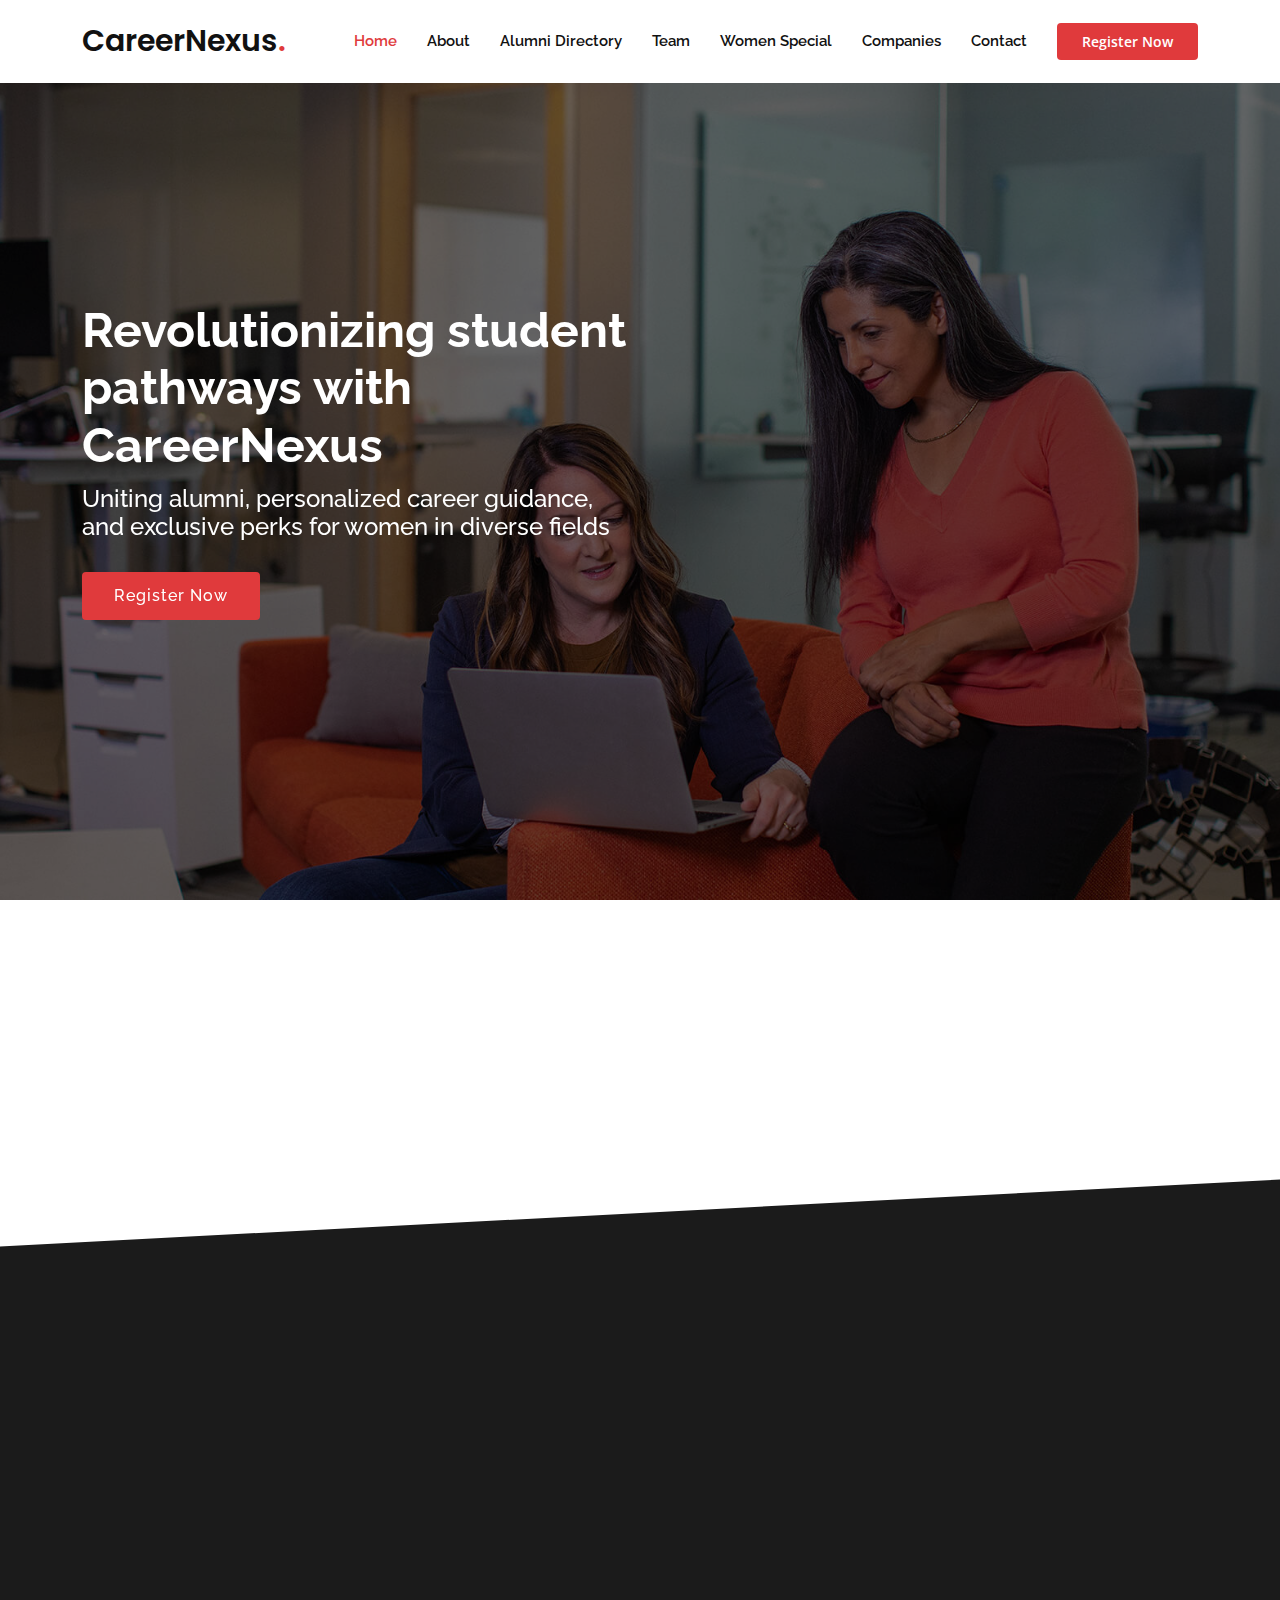
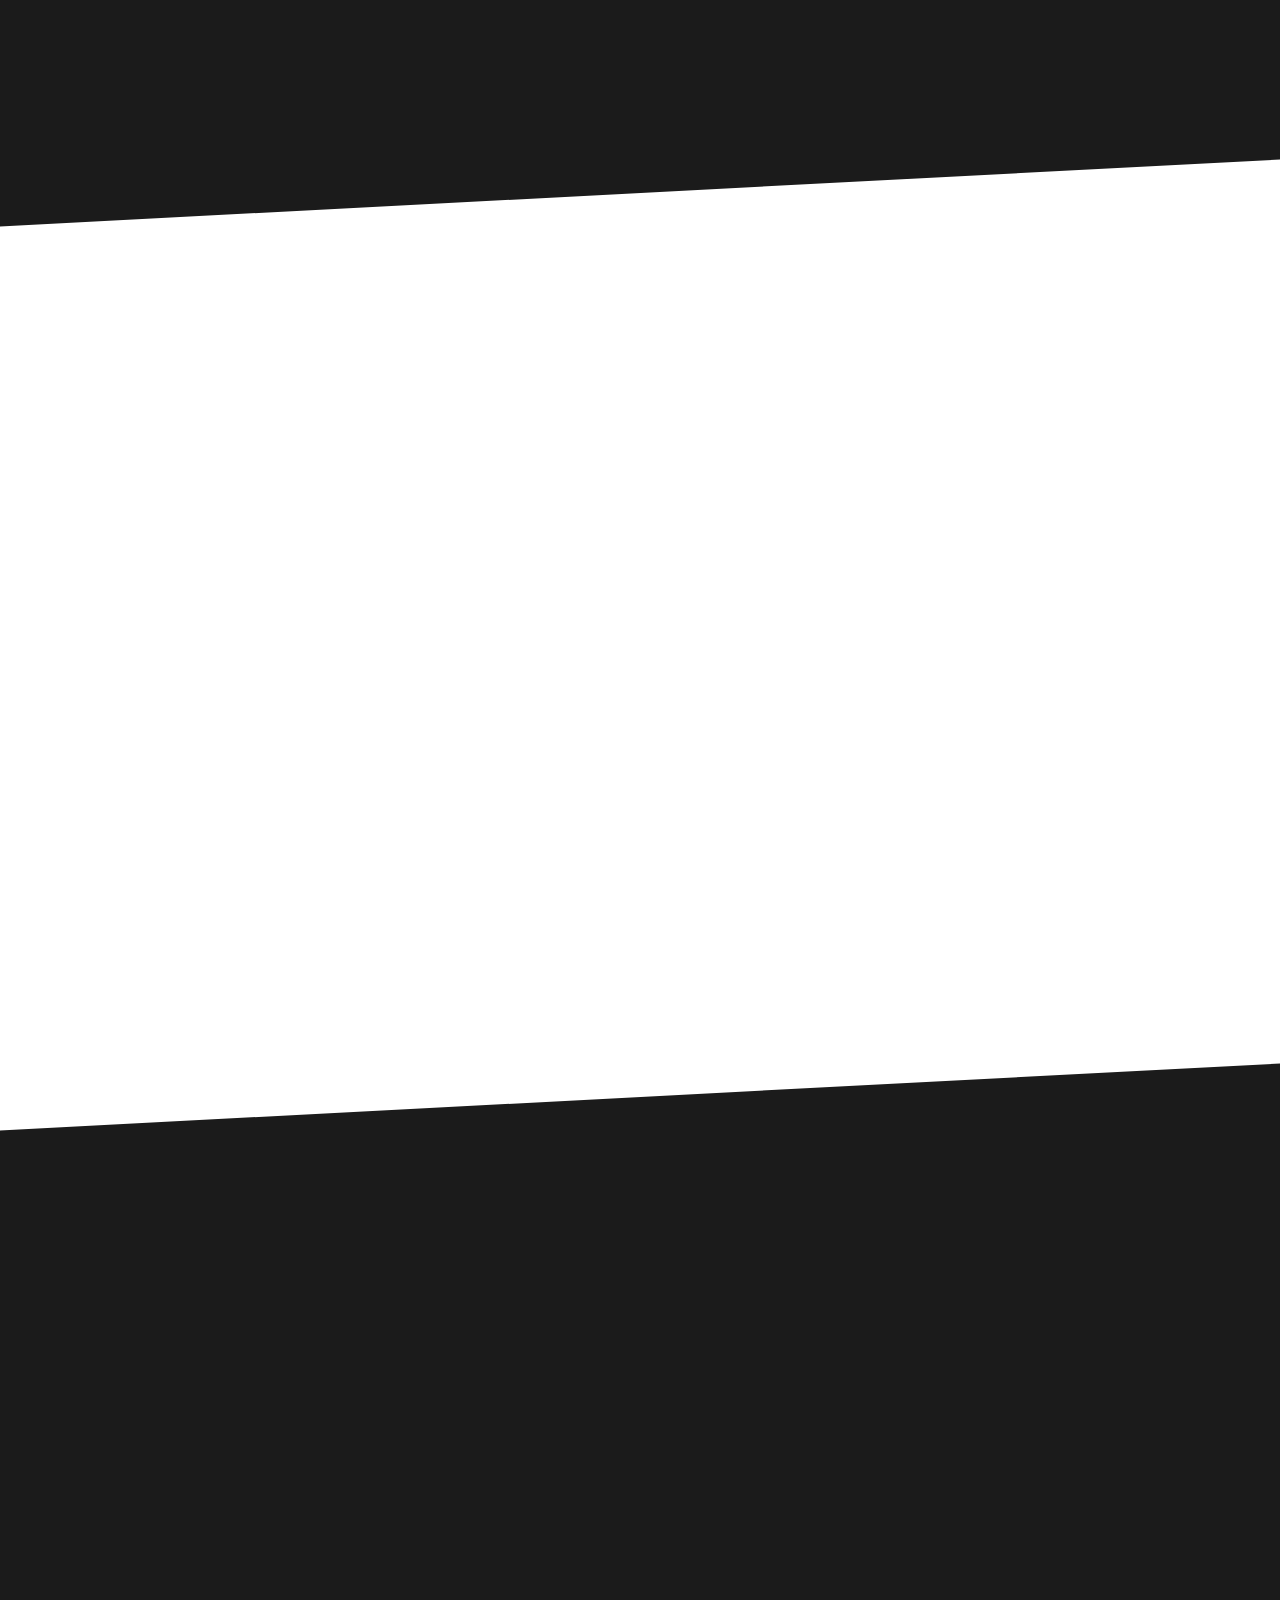
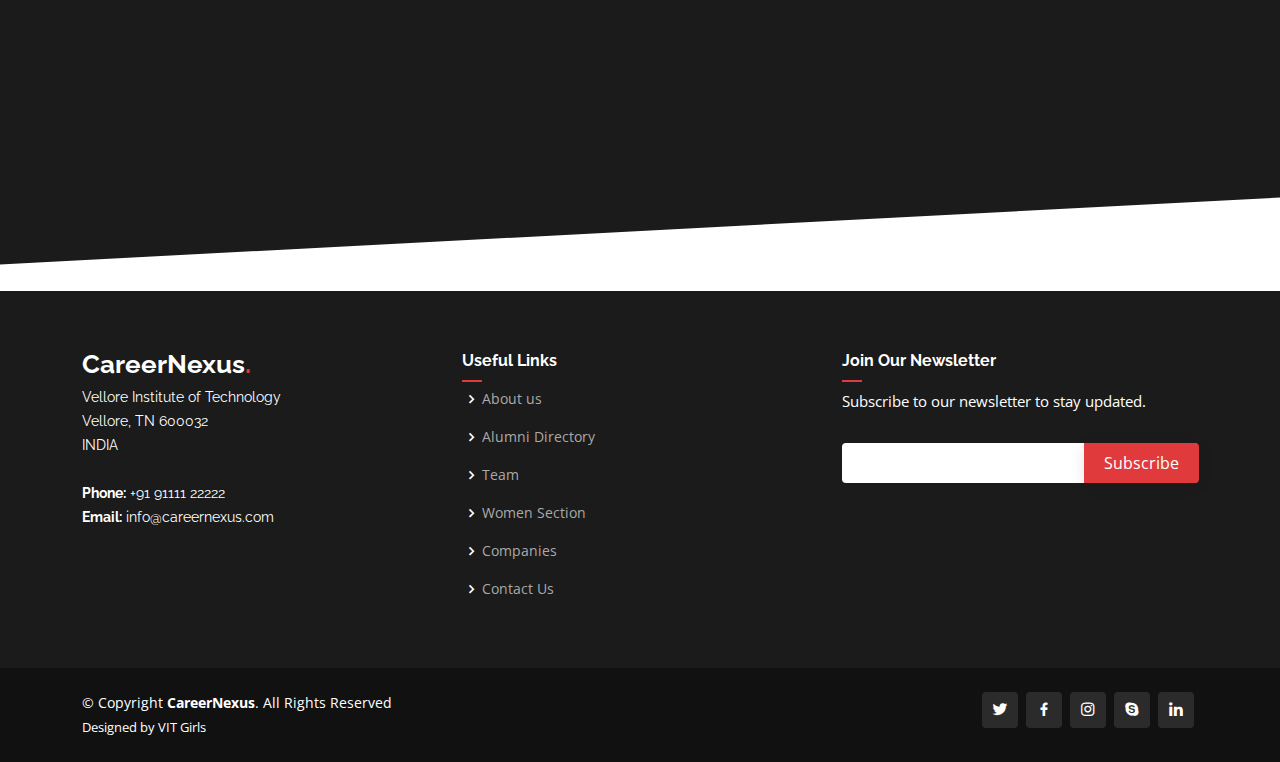
<file: project/index.html>
<!DOCTYPE html>
<html lang="en">

<head>
  <meta charset="utf-8">
  <meta content="width=device-width, initial-scale=1.0" name="viewport">

  <title>CareerNexus</title>
  <meta content="" name="description">
  <meta content="" name="keywords">

  <!-- Favicons -->
  <link href="assets/img/favicon.png" rel="icon">
  <link href="assets/img/apple-touch-icon.png" rel="apple-touch-icon">

  <!-- Google Fonts -->
  <link
    href="https://fonts.googleapis.com/css?family=Open+Sans:300,300i,400,400i,600,600i,700,700i|Raleway:300,300i,400,400i,500,500i,600,600i,700,700i|Poppins:300,300i,400,400i,500,500i,600,600i,700,700i"
    rel="stylesheet">

  <!-- Vendor CSS Files -->
  <link href="assets/vendor/aos/aos.css" rel="stylesheet">
  <link href="assets/vendor/bootstrap/css/bootstrap.min.css" rel="stylesheet">
  <link href="assets/vendor/bootstrap-icons/bootstrap-icons.css" rel="stylesheet">
  <link href="assets/vendor/boxicons/css/boxicons.min.css" rel="stylesheet">
  <link href="assets/vendor/glightbox/css/glightbox.min.css" rel="stylesheet">
  <link href="assets/vendor/remixicon/remixicon.css" rel="stylesheet">
  <link href="assets/vendor/swiper/swiper-bundle.min.css" rel="stylesheet">

  <!-- Template Main CSS File -->
  <link href="assets/css/stylemain.css" rel="stylesheet">

</head>

<body>

  <!-- ======= Header ======= -->
  <header id="header" class="fixed-top d-flex align-items-center">
    <div class="container d-flex align-items-center">
      <h1 class="logo me-auto"><a href="index.html">CareerNexus<span>.</span></a></h1>
      <!-- Uncomment below if you prefer to use an image logo -->
      <!-- <a href="index.html" class="logo me-auto"><img src="assets/img/logo.png" alt=""></a>-->

      <nav id="navbar" class="navbar order-last order-lg-0">
        <ul>
          <li><a class="nav-link scrollto active" href="#hero">Home</a></li>
          <li><a class="nav-link scrollto" href="#about">About</a></li>
          <li><a class="nav-link scrollto" href="#alumni-directory">Alumni Directory</a></li>
          <li><a class="nav-link scrollto" href="#team">Team</a></li>
          <li><a href="women.html" target="blank">Women Special</a></li>
          <li><a href="companies.html" target="blank">Companies</a></li>
          <li><a class="nav-link scrollto" href="#footer">Contact</a></li>
        </ul>
        <i class="bi bi-list mobile-nav-toggle"></i>
      </nav><!-- .navbar -->
      <a href="reg.html" class="register-now-btn ">Register Now</a>
    </div>
  </header><!-- End Header -->

  <!-- ======= Hero Section ======= -->
  <section id="hero" class="d-flex align-items-center">

    <div class="container" data-aos="zoom-out" data-aos-delay="100">
      <div class="row">
        <div class="col-xl-6">
          <h1>Revolutionizing student pathways with CareerNexus</h1>
          <h2>Uniting alumni, personalized career guidance, and exclusive perks for women in diverse fields</h2>
          <a href="reg.html" class="btn-register-now ">Register Now</a>
        </div>
      </div>
    </div>

  </section><!-- End Hero -->

  <main id="main">

    <!-- ======= Clients Section ======= -->
    <section id="companies-name" class="companies-name">
      <div class="container" data-aos="zoom-in">

        <div class="clients-slider swiper">
          <div class="swiper-wrapper align-items-center">
            <div class="swiper-slide"><img src="assets\img\company-1.jpg" class="img-fluid" alt=""></div>
            <div class="swiper-slide"><img src="assets\img\company-2.jpg" class="img-fluid" alt=""></div>
            <div class="swiper-slide"><img src="assets\img\company-3.jpg" class="img-fluid" alt=""></div>
            <div class="swiper-slide"><img src="assets\img\company-4.jpg" class="img-fluid" alt=""></div>
            <div class="swiper-slide"><img src="assets\img\company-5.jpg" class="img-fluid" alt=""></div>
            <div class="swiper-slide"><img src="assets\img\company-6.jpg" class="img-fluid" alt=""></div>
            <div class="swiper-slide"><img src="assets\img\company-7.jpg" class="img-fluid" alt=""></div>
            <div class="swiper-slide"><img src="assets\img\company-8.jpg" class="img-fluid" alt=""></div>
          </div>
          <div class="swiper-pagination"></div>
        </div>

      </div>
    </section><!-- End Clients Section -->

    <!-- ======= About Section ======= -->
    <section id="about" class="about section-bg">
      <div class="container" data-aos="fade-up">

        <div class="row no-gutters">
          <div class="content col-xl-5 d-flex align-items-stretch">
            <div class="content">
              <h3>About Us</h3>
              <p>
                "Our goal is to create an innovative online platform that serves as a comprehensive hub for college
                students, alumni, and professionals alike, facilitating meaningful connections, offering valuable career
                guidance, promoting women's empowerment, and providing access to exclusive perks and opportunities
                across various industries."
              </p>
            </div>
          </div>
          <div class="content col-xl-7 text-center px-5">
            <img src="assets\img\AboutUs.jpg" alt="" class="img-fluid">
          </div>
        </div>

      </div>
    </section><!-- End About Section -->


    <!-- ======= Team Section ======= -->
    <section id="alumni-directory" class="team">
      <div class="container" data-aos="fade-up">

        <div class="section-title">
          <h2>ALUMNI DIRECTORY</h2>
          <p>Explore our accomplished alumni network, spanning diverse fields and global impact. Join us to connect,
            collaborate, and unlock new opportunities.</p>
        </div>

        <div class="row">

          <div class="col-lg-3 col-md-6 d-flex align-items-stretch">
            <div class="member" data-aos="fade-up" data-aos-delay="100">
              <div class="member-img">
                <img src="assets\img\Alumni\Alumni-6.jpg" class="img-fluid" alt="">
                <div class="social">
                  <a href=""><i class="bi bi-twitter"></i></a>
                  <a href=""><i class="bi bi-facebook"></i></a>
                  <a href=""><i class="bi bi-instagram"></i></a>
                  <a href=""><i class="bi bi-linkedin"></i></a>
                </div>
              </div>
              <div class="member-info">
                <h4>Walter White</h4>
                <span>Chief Executive Officer</span>
              </div>
            </div>
          </div>

          <div class="col-lg-3 col-md-6 d-flex align-items-stretch">
            <div class="member" data-aos="fade-up" data-aos-delay="200">
              <div class="member-img">
                <img src="assets\img\Alumni\Alumni-3.jpg" class="img-fluid" alt="">
                <div class="social">
                  <a href=""><i class="bi bi-twitter"></i></a>
                  <a href=""><i class="bi bi-facebook"></i></a>
                  <a href=""><i class="bi bi-instagram"></i></a>
                  <a href=""><i class="bi bi-linkedin"></i></a>
                </div>
              </div>
              <div class="member-info">
                <h4>Sarah Jhonson</h4>
                <span>Product Manager</span>
              </div>
            </div>
          </div>

          <div class="col-lg-3 col-md-6 d-flex align-items-stretch">
            <div class="member" data-aos="fade-up" data-aos-delay="300">
              <div class="member-img">
                <img src="assets\img\Alumni\Alumni-4.jpg" class="img-fluid" alt="">
                <div class="social">
                  <a href=""><i class="bi bi-twitter"></i></a>
                  <a href=""><i class="bi bi-facebook"></i></a>
                  <a href=""><i class="bi bi-instagram"></i></a>
                  <a href=""><i class="bi bi-linkedin"></i></a>
                </div>
              </div>
              <div class="member-info">
                <h4>William Anderson</h4>
                <span>CTO</span>
              </div>
            </div>
          </div>

          <div class="col-lg-3 col-md-6 d-flex align-items-stretch">
            <div class="member" data-aos="fade-up" data-aos-delay="400">
              <div class="member-img">
                <img src="assets\img\Alumni\Alumni-5.jpg" class="img-fluid" alt="">
                <div class="social">
                  <a href=""><i class="bi bi-twitter"></i></a>
                  <a href=""><i class="bi bi-facebook"></i></a>
                  <a href=""><i class="bi bi-instagram"></i></a>
                  <a href=""><i class="bi bi-linkedin"></i></a>
                </div>
              </div>
              <div class="member-info">
                <h4>Amanda Jepson</h4>
                <span>Accountant</span>
              </div>
            </div>
          </div>

        </div>

        <a href="alumni.html" class="learn-more-btn">Learn More...</a>
    </section><!-- End Team Section -->

    <!-- ======= Team Section ======= -->
    <section id="team" class="team section-bg">
      <div class="container" data-aos="fade-up">

        <div class="section-title">
          <h2>Team</h2>
          <p>Discover a dynamic team, fueled by passion and expertise, dedicated to transforming ideas into
            reality on our website.</p>
        </div>

        <div class="row">

          <div class="col-lg-4 col-md-12 d-flex align-items-stretch">
            <div class="member" data-aos="fade-up" data-aos-delay="100">
              <div class="member-img">
                <img src="assets\img\team\Team-1.jpg" class="img-fluid" alt="">
                <div class="social">
                  <a href=""><i class="bi bi-twitter"></i></a>
                  <a href=""><i class="bi bi-facebook"></i></a>
                  <a href=""><i class="bi bi-instagram"></i></a>
                  <a href=""><i class="bi bi-linkedin"></i></a>
                </div>
              </div>
              <div class="member-info">
                <h4>Isha Kalya</h4>
              </div>
            </div>
          </div>

          <div class="col-lg-4 col-md-12 d-flex align-items-stretch">
            <div class="member" data-aos="fade-up" data-aos-delay="200">
              <div class="member-img">
                <img src="assets\img\team\Team-2.jpg" class="img-fluid" alt="">
                <div class="social">
                  <a href=""><i class="bi bi-twitter"></i></a>
                  <a href=""><i class="bi bi-facebook"></i></a>
                  <a href=""><i class="bi bi-instagram"></i></a>
                  <a href=""><i class="bi bi-linkedin"></i></a>
                </div>
              </div>
              <div class="member-info">
                <h4>Anvi Kapoor</h4>
              </div>
            </div>
          </div>

          <div class="col-lg-4 col-md-12 d-flex align-items-stretch">
            <div class="member" data-aos="fade-up" data-aos-delay="300">
              <div class="member-img">
                <img src="assets\img\team\Team-3.jpg" class="img-fluid" alt="">
                <div class="social">
                  <a href=""><i class="bi bi-twitter"></i></a>
                  <a href=""><i class="bi bi-facebook"></i></a>
                  <a href=""><i class="bi bi-instagram"></i></a>
                  <a href=""><i class="bi bi-linkedin"></i></a>
                </div>
              </div>
              <div class="member-info">
                <h4>Bhavi Jain</h4>
              </div>
            </div>
          </div>


        </div>

      </div>
    </section><!-- End Team Section -->


  </main><!-- End #main -->


  <!-- ======= Footer ======= -->
  <footer id="footer">

    <div class="footer-top">
      <div class="container">
        <div class="row">

          <div class="col-lg-4 col-md-6 footer-contact">
            <h3>CareerNexus<span>.</span></h3>
            <p>
              Vellore Institute of Technology <br>
              Vellore, TN 600032<br>
              INDIA <br><br>
              <strong>Phone:</strong> +91 91111 22222<br>
              <strong>Email:</strong> info@careernexus.com<br>
            </p>
          </div>

          <div class="col-lg-4 col-md-6 footer-links">
            <h4>Useful Links</h4>
            <ul>
              <li><i class="bx bx-chevron-right"></i> <a href="#about">About us</a></li>
              <li><i class="bx bx-chevron-right"></i> <a href="#alumni-directory">Alumni Directory</a></li>
              <li><i class="bx bx-chevron-right"></i> <a href="#team">Team</a></li>
              <li><i class="bx bx-chevron-right"></i> <a href="women.html">Women Section</a></li>
              <li><i class="bx bx-chevron-right"></i> <a href="companies.html">Companies</a></li>
              <li><i class="bx bx-chevron-right"></i> <a href="#footer">Contact Us</a></li>
            </ul>
          </div>


          <div class="col-lg-4 col-md-6 footer-newsletter">
            <h4>Join Our Newsletter</h4>
            <p>Subscribe to our newsletter to stay updated.</p>
            <form action="" method="post">
              <input type="email" name="email"><input type="submit" value="Subscribe">
            </form>
          </div>

        </div>
      </div>
    </div>

    <div class="container d-md-flex py-4">

      <div class="me-md-auto text-center text-md-start">
        <div class="copyright">
          &copy; Copyright <strong><span>CareerNexus</span></strong>. All Rights Reserved
        </div>
        <div class="credits">
          <!-- All the links in the footer should remain intact. -->
          <!-- You can delete the links only if you purchased the pro version. -->
          <!-- Licensing information: https://bootstrapmade.com/license/ -->
          <!-- Purchase the pro version with working PHP/AJAX contact form: https://bootstrapmade.com/presento-bootstrap-corporate-template/ -->
          Designed by VIT Girls
        </div>
      </div>
      <div class="social-links text-center text-md-end pt-3 pt-md-0">
        <a href="#" class="twitter"><i class="bx bxl-twitter"></i></a>
        <a href="#" class="facebook"><i class="bx bxl-facebook"></i></a>
        <a href="#" class="instagram"><i class="bx bxl-instagram"></i></a>
        <a href="#" class="google-plus"><i class="bx bxl-skype"></i></a>
        <a href="#" class="linkedin"><i class="bx bxl-linkedin"></i></a>
      </div>
    </div>
  </footer><!-- End Footer -->


  <a href="#" class="back-to-top d-flex align-items-center justify-content-center"><i
      class="bi bi-arrow-up-short"></i></a>

  <!-- Vendor JS Files -->
  <script src="assets/vendor/purecounter/purecounter_vanilla.js"></script>
  <script src="assets/vendor/aos/aos.js"></script>
  <script src="assets/vendor/bootstrap/js/bootstrap.bundle.min.js"></script>
  <script src="assets/vendor/glightbox/js/glightbox.min.js"></script>
  <script src="assets/vendor/isotope-layout/isotope.pkgd.min.js"></script>
  <script src="assets/vendor/swiper/swiper-bundle.min.js"></script>
  <script src="assets/vendor/php-email-form/validate.js"></script>

  <!-- Template Main JS File -->
  <script src="assets/js/main.js"></script>

  <!--Start of Tawk.to Script-->
  <script type="text/javascript">
    var Tawk_API = Tawk_API || {}, Tawk_LoadStart = new Date();
    (function () {
      var s1 = document.createElement("script"), s0 = document.getElementsByTagName("script")[0];
      s1.async = true;
      s1.src = 'https://embed.tawk.to/65ed44d48d261e1b5f6b2732/1hojd9ocn';
      s1.charset = 'UTF-8';
      s1.setAttribute('crossorigin', '*');
      s0.parentNode.insertBefore(s1, s0);
    })();
  </script>
  <!--End of Tawk.to Script-->

</body>

</html>
</file>
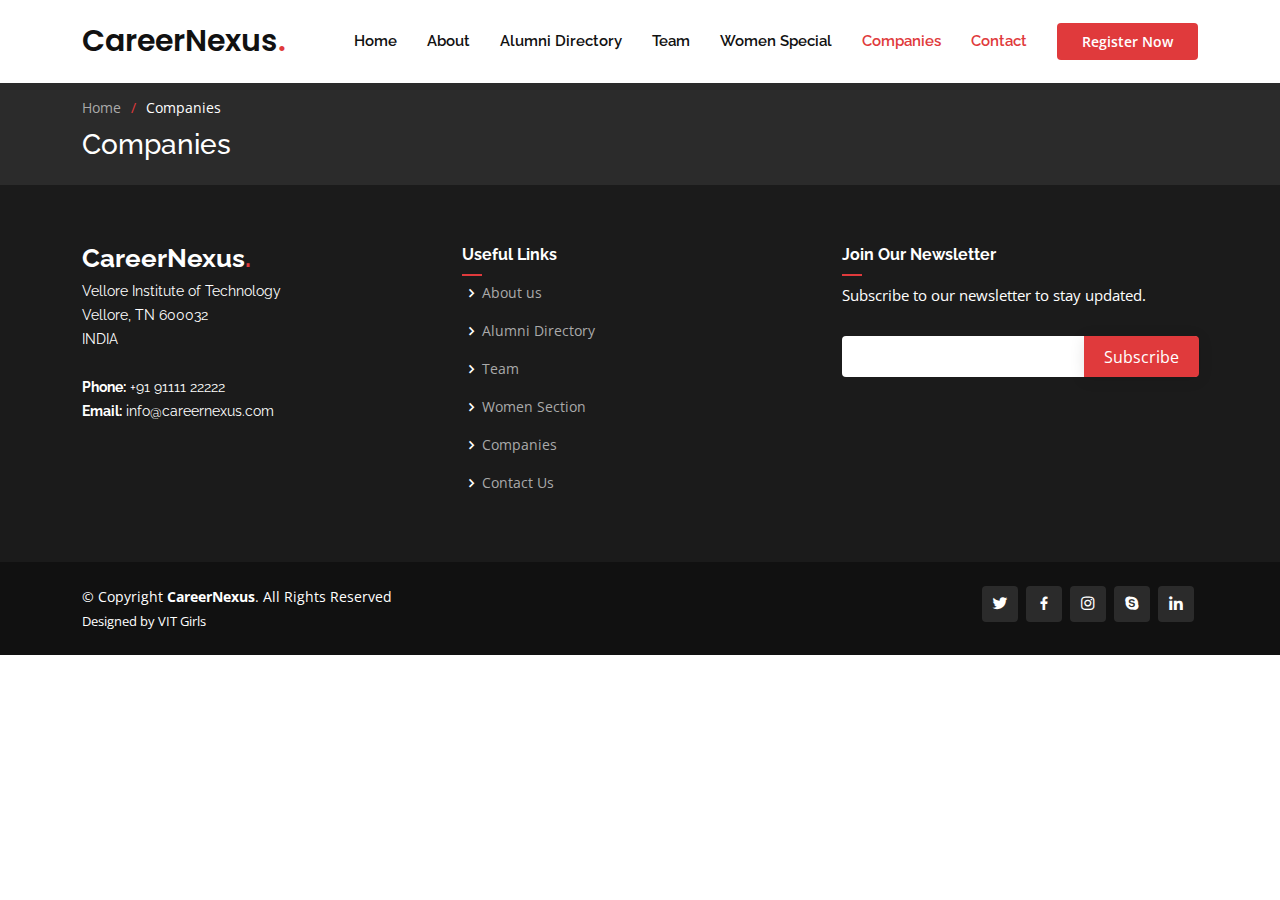
<file: project/companies.html>
<!DOCTYPE html>
<html lang="en">

<head>
  <meta charset="utf-8">
  <meta content="width=device-width, initial-scale=1.0" name="viewport">

  <title>CareerNexus</title>
  <meta content="" name="description">
  <meta content="" name="keywords">

  <!-- Favicons -->
  <link href="assets/img/favicon.png" rel="icon">
  <link href="assets/img/apple-touch-icon.png" rel="apple-touch-icon">

  <!-- Google Fonts -->
  <link
    href="https://fonts.googleapis.com/css?family=Open+Sans:300,300i,400,400i,600,600i,700,700i|Raleway:300,300i,400,400i,500,500i,600,600i,700,700i|Poppins:300,300i,400,400i,500,500i,600,600i,700,700i"
    rel="stylesheet">

  <!-- Vendor CSS Files -->
  <link href="assets/vendor/aos/aos.css" rel="stylesheet">
  <link href="assets/vendor/bootstrap/css/bootstrap.min.css" rel="stylesheet">
  <link href="assets/vendor/bootstrap-icons/bootstrap-icons.css" rel="stylesheet">
  <link href="assets/vendor/boxicons/css/boxicons.min.css" rel="stylesheet">
  <link href="assets/vendor/glightbox/css/glightbox.min.css" rel="stylesheet">
  <link href="assets/vendor/remixicon/remixicon.css" rel="stylesheet">
  <link href="assets/vendor/swiper/swiper-bundle.min.css" rel="stylesheet">

  <!-- Template Main CSS File -->
  <link href="assets/css/stylemain.css" rel="stylesheet">
</head>

<body>

  <!-- ======= Header ======= -->
  <header id="header" class="fixed-top d-flex align-items-center">
    <div class="container d-flex align-items-center">
      <h1 class="logo me-auto"><a href="index.html">CareerNexus<span>.</span></a></h1>
      <!-- Uncomment below if you prefer to use an image logo -->
      <!-- <a href="index.html" class="logo me-auto"><img src="assets/img/logo.png" alt=""></a>-->

      <nav id="navbar" class="navbar order-last order-lg-0">
        <ul>
          <li><a class="nav-link scrollto" href="index.html#hero">Home</a></li>
          <li><a class="nav-link scrollto" href="index.html#about">About</a></li>
          <li><a  href="alumni.html">Alumni Directory</a></li>
          <li><a class="nav-link scrollto" href="index.html#team">Team</a></li>
          <li><a class="nav-link scrollto" href="women.html" target="blank">Women Special</a></li>
          <li><a class ="active" href="#" target="blank">Companies</a></li>
          <li><a class="nav-link scrollto" href="index.html#footer">Contact</a></li>
        </ul>
        <i class="bi bi-list mobile-nav-toggle"></i>
      </nav><!-- .navbar -->
      <a href="reg.html" class="register-now-btn ">Register Now</a>
    </div>
  </header><!-- End Header -->
    <main>
    <!-- ======= Breadcrumbs ======= -->


   
    <!-- ======= Breadcrumbs ======= -->
    <section class="breadcrumbs">
        <div class="container">

        <ol>
          <li><a href="index.html">Home</a></li>
          <li>Companies</li>
        </ol>
        <h2>Companies</h2>

        </div>
    </section><!-- End Breadcrumbs -->


 <!-- ======= Footer ======= -->
  <footer id="footer">

    <div class="footer-top">
      <div class="container">
        <div class="row">

          <div class="col-lg-4 col-md-6 footer-contact">
            <h3>CareerNexus<span>.</span></h3>
            <p>
              Vellore Institute of Technology <br>
              Vellore, TN 600032<br>
              INDIA <br><br>
              <strong>Phone:</strong> +91 91111 22222<br>
              <strong>Email:</strong> info@careernexus.com<br>
            </p>
          </div>

          <div class="col-lg-4 col-md-6 footer-links">
            <h4>Useful Links</h4>
            <ul>
              <li><i class="bx bx-chevron-right"></i> <a href="#about">About us</a></li>
              <li><i class="bx bx-chevron-right"></i> <a href="#alumni-directory">Alumni Directory</a></li>
              <li><i class="bx bx-chevron-right"></i> <a href="#team">Team</a></li>
              <li><i class="bx bx-chevron-right"></i> <a href="women.html">Women Section</a></li>
              <li><i class="bx bx-chevron-right"></i> <a href="companies.html">Companies</a></li>
              <li><i class="bx bx-chevron-right"></i> <a href="#footer">Contact Us</a></li>
            </ul>
          </div>


          <div class="col-lg-4 col-md-6 footer-newsletter">
            <h4>Join Our Newsletter</h4>
            <p>Subscribe to our newsletter to stay updated.</p>
            <form action="" method="post">
              <input type="email" name="email"><input type="submit" value="Subscribe">
            </form>
          </div>

        </div>
      </div>
    </div>

    <div class="container d-md-flex py-4">

      <div class="me-md-auto text-center text-md-start">
        <div class="copyright">
          &copy; Copyright <strong><span>CareerNexus</span></strong>. All Rights Reserved
        </div>
        <div class="credits">
          <!-- All the links in the footer should remain intact. -->
          <!-- You can delete the links only if you purchased the pro version. -->
          <!-- Licensing information: https://bootstrapmade.com/license/ -->
          <!-- Purchase the pro version with working PHP/AJAX contact form: https://bootstrapmade.com/presento-bootstrap-corporate-template/ -->
          Designed by VIT Girls
        </div>
      </div>
      <div class="social-links text-center text-md-end pt-3 pt-md-0">
        <a href="#" class="twitter"><i class="bx bxl-twitter"></i></a>
        <a href="#" class="facebook"><i class="bx bxl-facebook"></i></a>
        <a href="#" class="instagram"><i class="bx bxl-instagram"></i></a>
        <a href="#" class="google-plus"><i class="bx bxl-skype"></i></a>
        <a href="#" class="linkedin"><i class="bx bxl-linkedin"></i></a>
      </div>
    </div>
  </footer><!-- End Footer -->


  <a href="#" class="back-to-top d-flex align-items-center justify-content-center"><i
      class="bi bi-arrow-up-short"></i></a>

  <!-- Vendor JS Files -->
  <script src="assets/vendor/purecounter/purecounter_vanilla.js"></script>
  <script src="assets/vendor/aos/aos.js"></script>
  <script src="assets/vendor/bootstrap/js/bootstrap.bundle.min.js"></script>
  <script src="assets/vendor/glightbox/js/glightbox.min.js"></script>
  <script src="assets/vendor/isotope-layout/isotope.pkgd.min.js"></script>
  <script src="assets/vendor/swiper/swiper-bundle.min.js"></script>
  <script src="assets/vendor/php-email-form/validate.js"></script>

  <!-- Template Main JS File -->
  <script src="assets/js/main.js"></script>

  <!--Start of Tawk.to Script-->
  <script type="text/javascript">
    var Tawk_API = Tawk_API || {}, Tawk_LoadStart = new Date();
    (function () {
      var s1 = document.createElement("script"), s0 = document.getElementsByTagName("script")[0];
      s1.async = true;
      s1.src = 'https://embed.tawk.to/65ed44d48d261e1b5f6b2732/1hojd9ocn';
      s1.charset = 'UTF-8';
      s1.setAttribute('crossorigin', '*');
      s0.parentNode.insertBefore(s1, s0);
    })();
  </script>
  <!--End of Tawk.to Script-->

  <script>
        function searchAlumni() {
            var input, filter, alumni, card, name, company, college, i, txtValue;
            input = document.getElementById('searchInput');
            filter = input.value.toUpperCase();
            alumni = document.getElementsByClassName('alumni')[0];
            card = alumni.getElementsByClassName('card');

            for (i = 0; i < card.length; i++) {
                name = card[i].getElementsByTagName('p')[0];
                company = card[i].getElementsByTagName('p')[3];
                college = card[i].getElementsByTagName('p')[4];
                txtValue = name.textContent || name.innerText;
                companyValue = company.textContent || company.innerText;
                collegeValue = college.textContent || college.innerText;
                if (txtValue.toUpperCase().indexOf(filter) > -1 ||
                    companyValue.toUpperCase().indexOf(filter) > -1 ||
                    collegeValue.toUpperCase().indexOf(filter) > -1) {
                    card[i].style.display = '';
                } else {
                    card[i].style.display = 'none';
                }
            }
        }
    </script>

</body>

</html>
</file>
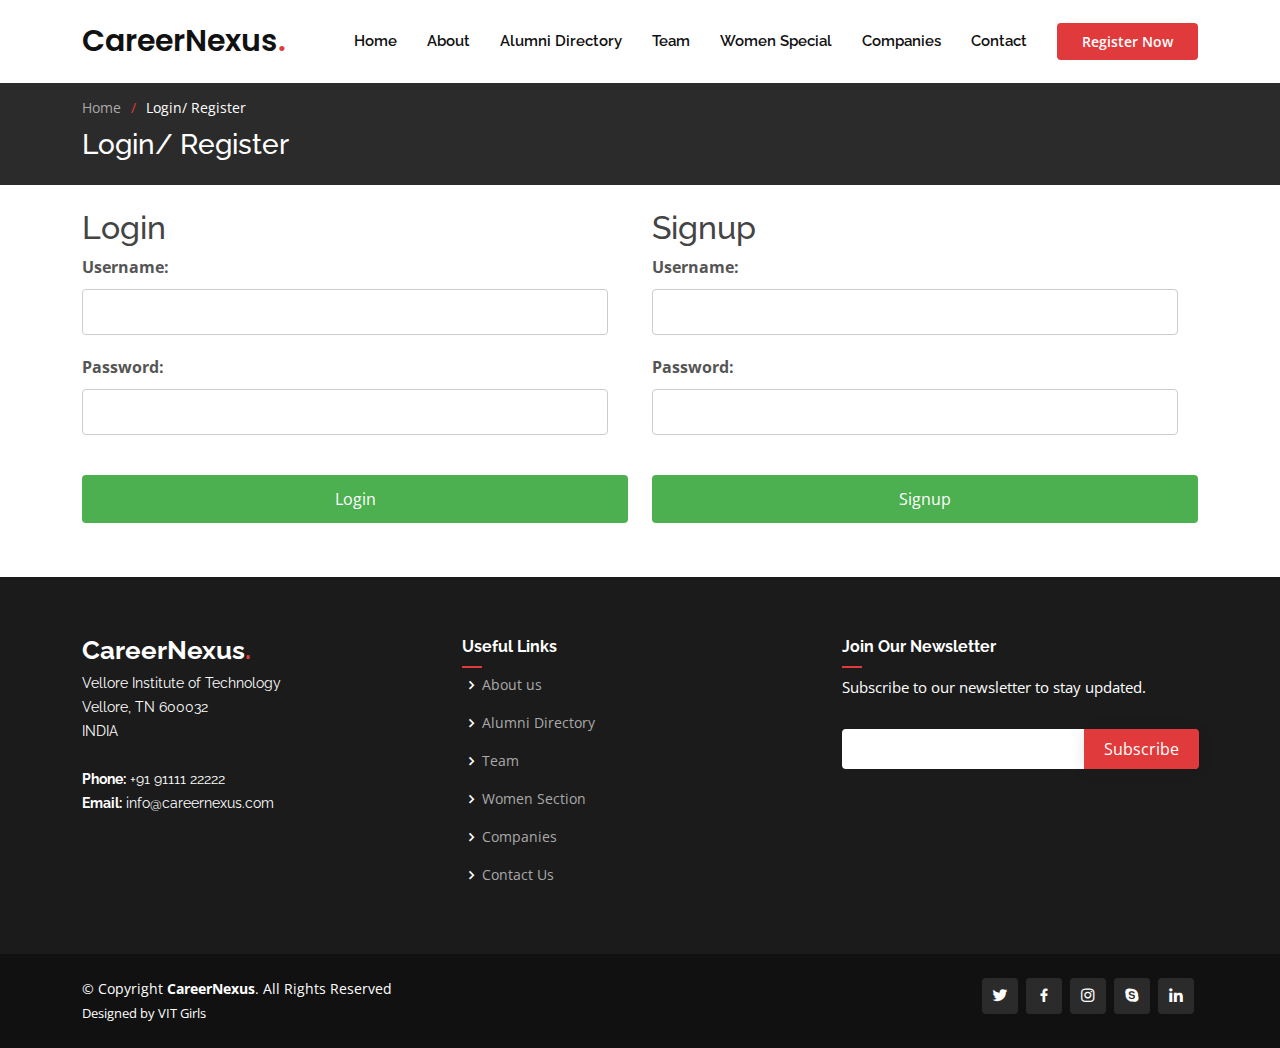
<file: project/reg.html>
<!DOCTYPE html>
<html lang="en">

<head>
  <meta charset="utf-8">
  <meta content="width=device-width, initial-scale=1.0" name="viewport">

  <title>CareerNexus</title>
  <meta content="" name="description">
  <meta content="" name="keywords">

  <!-- Favicons -->
  <link href="assets/img/favicon.png" rel="icon">
  <link href="assets/img/apple-touch-icon.png" rel="apple-touch-icon">

  <!-- Google Fonts -->
  <link
    href="https://fonts.googleapis.com/css?family=Open+Sans:300,300i,400,400i,600,600i,700,700i|Raleway:300,300i,400,400i,500,500i,600,600i,700,700i|Poppins:300,300i,400,400i,500,500i,600,600i,700,700i"
    rel="stylesheet">

  <!-- Vendor CSS Files -->
  <link href="assets/vendor/aos/aos.css" rel="stylesheet">
  <link href="assets/vendor/bootstrap/css/bootstrap.min.css" rel="stylesheet">
  <link href="assets/vendor/bootstrap-icons/bootstrap-icons.css" rel="stylesheet">
  <link href="assets/vendor/boxicons/css/boxicons.min.css" rel="stylesheet">
  <link href="assets/vendor/glightbox/css/glightbox.min.css" rel="stylesheet">
  <link href="assets/vendor/remixicon/remixicon.css" rel="stylesheet">
  <link href="assets/vendor/swiper/swiper-bundle.min.css" rel="stylesheet">

  <!-- Template Main CSS File -->
  <link href="assets/css/stylemain.css" rel="stylesheet">

  <style>
        label {
            display: block;
            font-weight: bold;
            margin-bottom: 10px;
            color: #555;
            text-align: left;
        }

        input[type="text"],
        input[type="password"] {
            width: calc(100% - 20px);
            padding: 10px;
            margin-bottom: 20px;
            border: 1px solid #ccc;
            border-radius: 4px;
            box-sizing: border-box;
            font-size: 16px;
        }

        button[type="submit"],
        button {
            width: 100%;
            background-color: #4CAF50; /* Change button color to green */
            color: white;
            padding: 12px 20px;
            margin: 20px 0;
            border: none;
            border-radius: 4px;
            cursor: pointer;
            font-size: 16px;
            transition: background-color 0.3s;
        }

        button[type="submit"]:hover,
        button:hover {
            background-color: #45a049;
        }

        .error-message {
            color: red;
            margin-top: 10px;
        }

        .success-message {
            color: green;
            margin-top: 10px;
        }
    </style>

    <script src="https://apis.google.com/js/platform.js" async defer></script>
    <!-- Meta tag to enable Google Sign-In -->
    <meta name="google-signin-client_id" content="306634159155-nq2t9vjomi6ggke17voelben1tmpq78m.apps.googleusercontent.com">
</head>

<body>

  <!-- ======= Header ======= -->
  <header id="header" class="fixed-top d-flex align-items-center">
    <div class="container d-flex align-items-center">
      <h1 class="logo me-auto"><a href="index.html">CareerNexus<span>.</span></a></h1>
      <!-- Uncomment below if you prefer to use an image logo -->
      <!-- <a href="index.html" class="logo me-auto"><img src="assets/img/logo.png" alt=""></a>-->

      <nav id="navbar" class="navbar order-last order-lg-0">
        <ul>
          <li><a class="nav-link scrollto" href="index.html#hero">Home</a></li>
          <li><a class="nav-link scrollto" href="index.html#about">About</a></li>
          <li><a  href="alumni.html">Alumni Directory</a></li>
          <li><a class="nav-link scrollto" href="index.html#team">Team</a></li>
          <li><a class="nav-link scrollto" href="women.html" target="blank">Women Special</a></li>
          <li><a href="companies.html" target="blank">Companies</a></li>
          <li><a class="nav-link scrollto" href="index.html#footer">Contact</a></li>
        </ul>
        <i class="bi bi-list mobile-nav-toggle"></i>
      </nav><!-- .navbar -->
      <a href="reg.html" class="register-now-btn ">Register Now</a>
    </div>
  </header><!-- End Header -->
    <main>


    <!-- ======= Breadcrumbs ======= -->
    <section class="breadcrumbs">
        <div class="container">

        <ol>
          <li><a href="index.html">Home</a></li>
          <li>Login/ Register</li>
        </ol>
        <h2>Login/ Register</h2>

        </div>
    </section><!-- End Breadcrumbs -->
    <div class="container my-4">
        <div class="row">
            <div class="col-md-6">
                <h2>Login</h2>
                <form id="loginForm">
                    <label for="loginUsername">Username:</label>
                    <input type="text" id="loginUsername" name="loginUsername" required>

                    <label for="loginPassword">Password:</label>
                    <input type="password" id="loginPassword" name="loginPassword" required>

                    <button type="submit">Login</button>
                    <div id="loginError" class="error-message"></div>
                </form>
            </div>
            <div class="col-md-6">
                <h2>Signup</h2>
                <form id="signupForm">
                    <label for="signupUsername">Username:</label>
                    <input type="text" id="signupUsername" name="signupUsername" required>

                    <label for="signupPassword">Password:</label>
                    <input type="password" id="signupPassword" name="signupPassword" required>

                    <button type="submit">Signup</button>
                    <div id="signupError" class="error-message"></div>
                    <div id="signupSuccess" class="success-message"></div>
                </form>
            </div>
        </div>
        

        

        <!-- Google Sign-In button -->
        <div class="g-signin2" data-onsuccess="onSignIn"></div>
    </div>

    
<!-- ======= Footer ======= -->
  <footer id="footer">

    <div class="footer-top">
      <div class="container">
        <div class="row">

          <div class="col-lg-4 col-md-6 footer-contact">
            <h3>CareerNexus<span>.</span></h3>
            <p>
              Vellore Institute of Technology <br>
              Vellore, TN 600032<br>
              INDIA <br><br>
              <strong>Phone:</strong> +91 91111 22222<br>
              <strong>Email:</strong> info@careernexus.com<br>
            </p>
          </div>

          <div class="col-lg-4 col-md-6 footer-links">
            <h4>Useful Links</h4>
            <ul>
              <li><i class="bx bx-chevron-right"></i> <a href="#about">About us</a></li>
              <li><i class="bx bx-chevron-right"></i> <a href="#alumni-directory">Alumni Directory</a></li>
              <li><i class="bx bx-chevron-right"></i> <a href="#team">Team</a></li>
              <li><i class="bx bx-chevron-right"></i> <a href="women.html">Women Section</a></li>
              <li><i class="bx bx-chevron-right"></i> <a href="companies.html">Companies</a></li>
              <li><i class="bx bx-chevron-right"></i> <a href="#footer">Contact Us</a></li>
            </ul>
          </div>


          <div class="col-lg-4 col-md-6 footer-newsletter">
            <h4>Join Our Newsletter</h4>
            <p>Subscribe to our newsletter to stay updated.</p>
            <form action="" method="post">
              <input type="email" name="email"><input type="submit" value="Subscribe">
            </form>
          </div>

        </div>
      </div>
    </div>

    <div class="container d-md-flex py-4">

      <div class="me-md-auto text-center text-md-start">
        <div class="copyright">
          &copy; Copyright <strong><span>CareerNexus</span></strong>. All Rights Reserved
        </div>
        <div class="credits">
          <!-- All the links in the footer should remain intact. -->
          <!-- You can delete the links only if you purchased the pro version. -->
          <!-- Licensing information: https://bootstrapmade.com/license/ -->
          <!-- Purchase the pro version with working PHP/AJAX contact form: https://bootstrapmade.com/presento-bootstrap-corporate-template/ -->
          Designed by VIT Girls
        </div>
      </div>
      <div class="social-links text-center text-md-end pt-3 pt-md-0">
        <a href="#" class="twitter"><i class="bx bxl-twitter"></i></a>
        <a href="#" class="facebook"><i class="bx bxl-facebook"></i></a>
        <a href="#" class="instagram"><i class="bx bxl-instagram"></i></a>
        <a href="#" class="google-plus"><i class="bx bxl-skype"></i></a>
        <a href="#" class="linkedin"><i class="bx bxl-linkedin"></i></a>
      </div>
    </div>
  </footer><!-- End Footer -->


  <a href="#" class="back-to-top d-flex align-items-center justify-content-center"><i
      class="bi bi-arrow-up-short"></i></a>

  <!-- Vendor JS Files -->
  <script src="assets/vendor/purecounter/purecounter_vanilla.js"></script>
  <script src="assets/vendor/aos/aos.js"></script>
  <script src="assets/vendor/bootstrap/js/bootstrap.bundle.min.js"></script>
  <script src="assets/vendor/glightbox/js/glightbox.min.js"></script>
  <script src="assets/vendor/isotope-layout/isotope.pkgd.min.js"></script>
  <script src="assets/vendor/swiper/swiper-bundle.min.js"></script>
  <script src="assets/vendor/php-email-form/validate.js"></script>

  <!-- Template Main JS File -->
  <script src="assets/js/main.js"></script>

  <!--Start of Tawk.to Script-->
  <script type="text/javascript">
    var Tawk_API = Tawk_API || {}, Tawk_LoadStart = new Date();
    (function () {
      var s1 = document.createElement("script"), s0 = document.getElementsByTagName("script")[0];
      s1.async = true;
      s1.src = 'https://embed.tawk.to/65ed44d48d261e1b5f6b2732/1hojd9ocn';
      s1.charset = 'UTF-8';
      s1.setAttribute('crossorigin', '*');
      s0.parentNode.insertBefore(s1, s0);
    })();
  </script>
  <!--End of Tawk.to Script-->

  <script>
        // Mock data for storing signed up users
        let users = [];

        document.getElementById("signupForm").addEventListener("submit", function(event) {
            event.preventDefault();

            let username = document.getElementById("signupUsername").value;
            let password = document.getElementById("signupPassword").value;

            // Check if username already exists
            if (users.some(user => user.username === username)) {
                document.getElementById("signupError").textContent = "Username already exists!";
                document.getElementById("signupSuccess").textContent = "";
            } else {
                // Add new user
                users.push({ username: username, password: password });
                document.getElementById("signupError").textContent = "";
                document.getElementById("signupSuccess").textContent = "Signup successful!";
            }
        });

        document.getElementById("loginForm").addEventListener("submit", function(event) {
            event.preventDefault();

            let username = document.getElementById("loginUsername").value;
            let password = document.getElementById("loginPassword").value;

            let user = users.find(user => user.username === username && user.password === password);

            if (user) {
                // Successful login
                document.getElementById("loginError").textContent = "";
                alert("Welcome, " + username + "!");
            } else {
                // Invalid login
                document.getElementById("loginError").textContent = "Invalid username or password!";
            }
        });

        // Callback function for Google Sign-In
        function onSignIn(googleUser) {
            var profile = googleUser.getBasicProfile();
            var username = profile.getEmail(); // Use email as username
            var password = "google"; // Set a default password for Google Sign-In

            // Check if user already exists
            if (users.some(user => user.username === username)) {
                alert("Welcome back, " + username + "!");
            } else {
                // Add new user
                users.push({ username: username, password: password });
                alert("Signup successful with Google! Welcome, " + username + "!");
            }
        }
    </script>

</body>

</html>
</file>
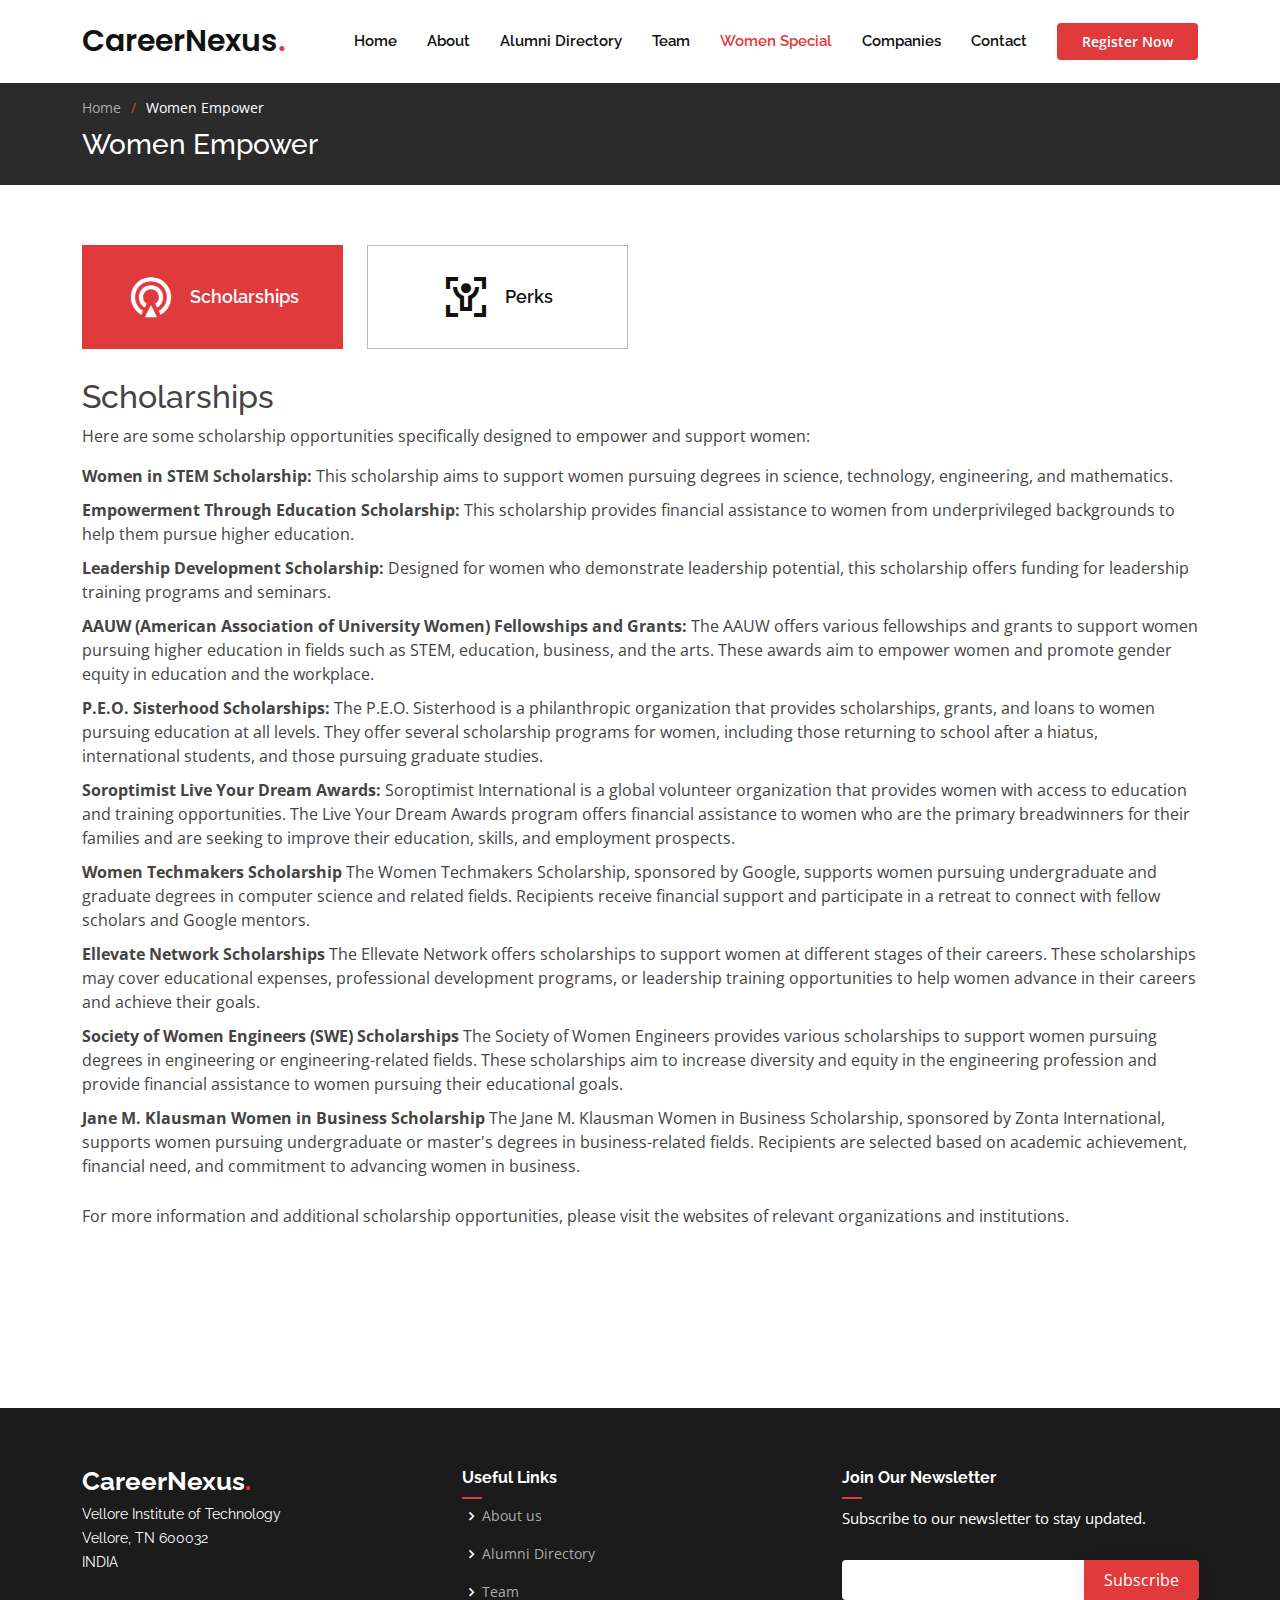
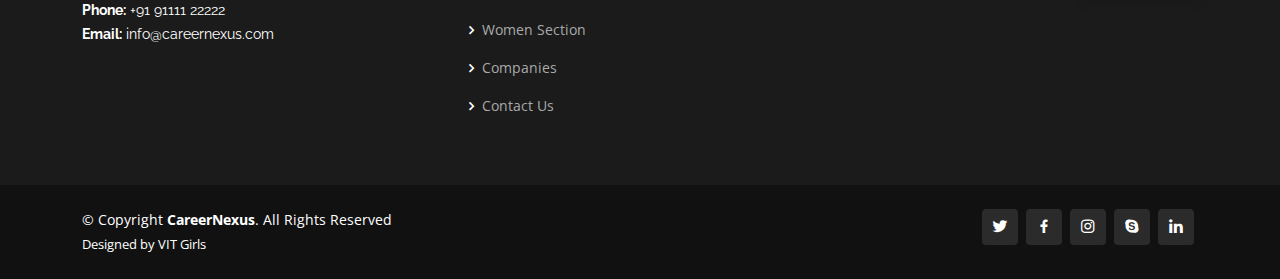
<file: project/women.html>
<!DOCTYPE html>
<html lang="en">

<head>
  <meta charset="utf-8">
  <meta content="width=device-width, initial-scale=1.0" name="viewport">

  <title>CareerNexus</title>
  <meta content="" name="description">
  <meta content="" name="keywords">

  <!-- Favicons -->
  <link href="assets/img/favicon.png" rel="icon">
  <link href="assets/img/apple-touch-icon.png" rel="apple-touch-icon">

  <!-- Google Fonts -->
  <link
    href="https://fonts.googleapis.com/css?family=Open+Sans:300,300i,400,400i,600,600i,700,700i|Raleway:300,300i,400,400i,500,500i,600,600i,700,700i|Poppins:300,300i,400,400i,500,500i,600,600i,700,700i"
    rel="stylesheet">

  <!-- Vendor CSS Files -->
  <link href="assets/vendor/aos/aos.css" rel="stylesheet">
  <link href="assets/vendor/bootstrap/css/bootstrap.min.css" rel="stylesheet">
  <link href="assets/vendor/bootstrap-icons/bootstrap-icons.css" rel="stylesheet">
  <link href="assets/vendor/boxicons/css/boxicons.min.css" rel="stylesheet">
  <link href="assets/vendor/glightbox/css/glightbox.min.css" rel="stylesheet">
  <link href="assets/vendor/remixicon/remixicon.css" rel="stylesheet">
  <link href="assets/vendor/swiper/swiper-bundle.min.css" rel="stylesheet">

  <!-- Template Main CSS File -->
  <link href="assets/css/stylemain.css" rel="stylesheet">
</head>

<body>

  <!-- ======= Header ======= -->
  <header id="header" class="fixed-top d-flex align-items-center">
    <div class="container d-flex align-items-center">
      <h1 class="logo me-auto"><a href="index.html">CareerNexus<span>.</span></a></h1>
      <!-- Uncomment below if you prefer to use an image logo -->
      <!-- <a href="index.html" class="logo me-auto"><img src="assets/img/logo.png" alt=""></a>-->

      <nav id="navbar" class="navbar order-last order-lg-0">
        <ul>
          <li><a class="nav-link scrollto" href="index.html#hero">Home</a></li>
          <li><a class="nav-link scrollto" href="index.html#about">About</a></li>
          <li><a class="nav-link scrollto" href="alumni.html">Alumni Directory</a></li>
          <li><a class="nav-link scrollto" href="index.html#team">Team</a></li>
          <li><a class="active" href="#" target="blank">Women Special</a></li>
          <li><a href="companies.html" target="blank">Companies</a></li>
          <li><a class="nav-link scrollto" href="index.html#footer">Contact</a></li>
        </ul>
        <i class="bi bi-list mobile-nav-toggle"></i>
      </nav><!-- .navbar -->
      <a href="reg.html" class="register-now-btn ">Register Now</a>
    </div>
  </header><!-- End Header -->
    <main>
    <!-- ======= Breadcrumbs ======= -->


   
    <!-- ======= Breadcrumbs ======= -->
    <section class="breadcrumbs">
        <div class="container">

        <ol>
          <li><a href="index.html">Home</a></li>
          <li>Women Empower</li>
        </ol>
        <h2>Women Empower</h2>

        </div>
    </section><!-- End Breadcrumbs -->

     <!-- ======= Tabs Section ======= -->
    <section id="tabs" class="tabs">
      <div class="container" data-aos="fade-up">

        <ul class="nav nav-tabs row d-flex">
          <li class="nav-item col-3">
            <a class="nav-link active show" data-bs-toggle="tab" data-bs-target="#tab-1">
              <i class="ri-gps-line"></i>
              <h4 class="d-none d-lg-block">Scholarships</h4>
            </a>
          </li>
          <li class="nav-item col-3">
            <a class="nav-link" data-bs-toggle="tab" data-bs-target="#tab-2">
              <i class="ri-body-scan-line"></i>
              <h4 class="d-none d-lg-block">Perks</h4>
            </a>
          </li>
        </ul>

        <div class="tab-content">
          <div class="tab-pane active show" id="tab-1">
            <div class="row">
            <div class="col-md-12">
                <h2>Scholarships</h2>
                <p>Here are some scholarship opportunities specifically designed to empower and support women:</p>
                <ul>
                    <li><strong>Women in STEM Scholarship:</strong> This scholarship aims to support women pursuing degrees in
                        science, technology, engineering, and mathematics.</li>
                    <li><strong>Empowerment Through Education Scholarship:</strong> This scholarship provides financial
                        assistance to women from underprivileged backgrounds to help them pursue higher education.</li>
                    <li><strong>Leadership Development Scholarship:</strong> Designed for women who demonstrate leadership
                        potential, this scholarship offers funding for leadership training programs and seminars.</li>
                    <li><strong>AAUW (American Association of University Women) Fellowships and Grants:</strong> The AAUW offers
                        various fellowships and grants to support women pursuing higher education in fields such as STEM,
                        education, business, and the arts. These awards aim to empower women and promote gender equity in
                        education and the workplace.
                    </li>
                    <li><strong>P.E.O. Sisterhood Scholarships:</strong>
                        The P.E.O. Sisterhood is a philanthropic organization that provides scholarships, grants, and loans to
                        women pursuing education at all levels. They offer several scholarship programs for women, including
                        those returning to school after a hiatus, international students, and those pursuing graduate studies.
                    </li>
                    <li><strong>Soroptimist Live Your Dream Awards:</strong>
                        Soroptimist International is a global volunteer organization that provides women with access to
                        education and training opportunities. The Live Your Dream Awards program offers financial assistance to
                        women who are the primary breadwinners for their families and are seeking to improve their education,
                        skills, and employment prospects.
                    </li>

                    <li><strong>Women Techmakers Scholarship</strong>
                        The Women Techmakers Scholarship, sponsored by Google, supports women pursuing undergraduate and
                        graduate degrees in computer science and related fields. Recipients receive financial support and
                        participate in a retreat to connect with fellow scholars and Google mentors.
                    </li>
                    <li><strong>Ellevate Network Scholarships</strong>
                        The Ellevate Network offers scholarships to support women at different stages of their careers. These
                        scholarships may cover educational expenses, professional development programs, or leadership training
                        opportunities to help women advance in their careers and achieve their goals.
                    </li>
                    <li><strong>Society of Women Engineers (SWE) Scholarships</strong>
                        The Society of Women Engineers provides various scholarships to support women pursuing degrees in
                        engineering or engineering-related fields. These scholarships aim to increase diversity and equity in
                        the engineering profession and provide financial assistance to women pursuing their educational goals.
                    </li>
                    <li><strong>Jane M. Klausman Women in Business Scholarship</strong>
                        The Jane M. Klausman Women in Business Scholarship, sponsored by Zonta International, supports women
                        pursuing undergraduate or master's degrees in business-related fields. Recipients are selected based on
                        academic achievement, financial need, and commitment to advancing women in business.
                    </li>
                </ul>
                <p>For more information and additional scholarship opportunities, please visit the websites of relevant
                    organizations and institutions.</p>
                </div>
            </div>
          </div>
          <div class="tab-pane" id="tab-2">
            <div class="row">
              <div class="col-lg-12">
                <h2>Perks</h2>
                <h3>1. Financial Support:</h3>
                <p>Many scholarships for women provide financial assistance to cover tuition fees, textbooks, accommodation, and
                    other educational expenses. This support can alleviate financial burdens and make pursuing higher education
                    more accessible.</p>

                <h3>2. Empowerment:</h3>
                <p>Scholarships for women often come with empowerment programs, workshops, or mentoring opportunities designed
                    to support and encourage women in their academic and professional pursuits. These programs may include
                    leadership training, networking events, and career development workshops.</p>

                <h3>3. Recognition and Prestige:</h3>
                <p>Receiving a scholarship for women can provide recognition of academic or leadership achievements and enhance
                    the recipient's resume or academic profile. It may also bring prestige to the recipient's educational
                    institution or organization.</p>

                <h3>4. Career Advancement:</h3>
                <p>Some scholarships for women include internship opportunities, job placements, or career development resources
                    that can help recipients gain valuable work experience and advance their careers after graduation. These
                    opportunities may provide access to mentorship, networking, and professional growth.</p>

                <h3>5. Community and Networking:</h3>
                <p>Many scholarship programs create a supportive community of women scholars, allowing recipients to connect
                    with like-minded individuals</p>
              </div>
            </div>
          </div>
        </div>

      </div>
    </section><!-- End Tabs Section -->
    

    <section id="perks" class="container">
        
    </section>
 <!-- ======= Footer ======= -->
  <footer id="footer">

    <div class="footer-top">
      <div class="container">
        <div class="row">

          <div class="col-lg-4 col-md-6 footer-contact">
            <h3>CareerNexus<span>.</span></h3>
            <p>
              Vellore Institute of Technology <br>
              Vellore, TN 600032<br>
              INDIA <br><br>
              <strong>Phone:</strong> +91 91111 22222<br>
              <strong>Email:</strong> info@careernexus.com<br>
            </p>
          </div>

          <div class="col-lg-4 col-md-6 footer-links">
            <h4>Useful Links</h4>
            <ul>
              <li><i class="bx bx-chevron-right"></i> <a href="#about">About us</a></li>
              <li><i class="bx bx-chevron-right"></i> <a href="#alumni-directory">Alumni Directory</a></li>
              <li><i class="bx bx-chevron-right"></i> <a href="#team">Team</a></li>
              <li><i class="bx bx-chevron-right"></i> <a href="women.html">Women Section</a></li>
              <li><i class="bx bx-chevron-right"></i> <a href="companies.html">Companies</a></li>
              <li><i class="bx bx-chevron-right"></i> <a href="#footer">Contact Us</a></li>
            </ul>
          </div>


          <div class="col-lg-4 col-md-6 footer-newsletter">
            <h4>Join Our Newsletter</h4>
            <p>Subscribe to our newsletter to stay updated.</p>
            <form action="" method="post">
              <input type="email" name="email"><input type="submit" value="Subscribe">
            </form>
          </div>

        </div>
      </div>
    </div>

    <div class="container d-md-flex py-4">

      <div class="me-md-auto text-center text-md-start">
        <div class="copyright">
          &copy; Copyright <strong><span>CareerNexus</span></strong>. All Rights Reserved
        </div>
        <div class="credits">
          <!-- All the links in the footer should remain intact. -->
          <!-- You can delete the links only if you purchased the pro version. -->
          <!-- Licensing information: https://bootstrapmade.com/license/ -->
          <!-- Purchase the pro version with working PHP/AJAX contact form: https://bootstrapmade.com/presento-bootstrap-corporate-template/ -->
          Designed by VIT Girls
        </div>
      </div>
      <div class="social-links text-center text-md-end pt-3 pt-md-0">
        <a href="#" class="twitter"><i class="bx bxl-twitter"></i></a>
        <a href="#" class="facebook"><i class="bx bxl-facebook"></i></a>
        <a href="#" class="instagram"><i class="bx bxl-instagram"></i></a>
        <a href="#" class="google-plus"><i class="bx bxl-skype"></i></a>
        <a href="#" class="linkedin"><i class="bx bxl-linkedin"></i></a>
      </div>
    </div>
  </footer><!-- End Footer -->


  <a href="#" class="back-to-top d-flex align-items-center justify-content-center"><i
      class="bi bi-arrow-up-short"></i></a>

  <!-- Vendor JS Files -->
  <script src="assets/vendor/purecounter/purecounter_vanilla.js"></script>
  <script src="assets/vendor/aos/aos.js"></script>
  <script src="assets/vendor/bootstrap/js/bootstrap.bundle.min.js"></script>
  <script src="assets/vendor/glightbox/js/glightbox.min.js"></script>
  <script src="assets/vendor/isotope-layout/isotope.pkgd.min.js"></script>
  <script src="assets/vendor/swiper/swiper-bundle.min.js"></script>
  <script src="assets/vendor/php-email-form/validate.js"></script>

  <!-- Template Main JS File -->
  <script src="assets/js/main.js"></script>

  <!--Start of Tawk.to Script-->
  <script type="text/javascript">
    var Tawk_API = Tawk_API || {}, Tawk_LoadStart = new Date();
    (function () {
      var s1 = document.createElement("script"), s0 = document.getElementsByTagName("script")[0];
      s1.async = true;
      s1.src = 'https://embed.tawk.to/65ed44d48d261e1b5f6b2732/1hojd9ocn';
      s1.charset = 'UTF-8';
      s1.setAttribute('crossorigin', '*');
      s0.parentNode.insertBefore(s1, s0);
    })();
  </script>
  <!--End of Tawk.to Script-->

  <script>
        function searchAlumni() {
            var input, filter, alumni, card, name, company, college, i, txtValue;
            input = document.getElementById('searchInput');
            filter = input.value.toUpperCase();
            alumni = document.getElementsByClassName('alumni')[0];
            card = alumni.getElementsByClassName('card');

            for (i = 0; i < card.length; i++) {
                name = card[i].getElementsByTagName('p')[0];
                company = card[i].getElementsByTagName('p')[3];
                college = card[i].getElementsByTagName('p')[4];
                txtValue = name.textContent || name.innerText;
                companyValue = company.textContent || company.innerText;
                collegeValue = college.textContent || college.innerText;
                if (txtValue.toUpperCase().indexOf(filter) > -1 ||
                    companyValue.toUpperCase().indexOf(filter) > -1 ||
                    collegeValue.toUpperCase().indexOf(filter) > -1) {
                    card[i].style.display = '';
                } else {
                    card[i].style.display = 'none';
                }
            }
        }
    </script>

</body>

</html>
</file>
<file: project/assets/css/stylemain.css>
body {
    font-family: "Open Sans", sans-serif;
    color: #444444;
  }
  
  a {
    color: #e03a3c;
    text-decoration: none;
  }
  
  a:hover {
    color: #e76668;
    text-decoration: none;
  }
  
  h1,
  h2,
  h3,
  h4,
  h5,
  h6 {
    font-family: "Raleway", sans-serif;
  }
  
  /*--------------------------------------------------------------
  # Back to top button
  --------------------------------------------------------------*/
  .back-to-top {
    position: fixed;
    visibility: hidden;
    opacity: 0;
    right: 15px;
    bottom: 15px;
    z-index: 996;
    background: #e03a3c;
    width: 40px;
    height: 40px;
    border-radius: 4px;
    transition: all 0.4s;
  }
  
  .back-to-top i {
    font-size: 28px;
    color: #fff;
    line-height: 0;
  }
  
  .back-to-top:hover {
    background: #e65d5f;
    color: #fff;
  }
  
  .back-to-top.active {
    visibility: visible;
    opacity: 1;
  }
  
  /*--------------------------------------------------------------
  # Disable aos animation delay on mobile devices
  --------------------------------------------------------------*/
  @media screen and (max-width: 768px) {
    [data-aos-delay] {
      transition-delay: 0 !important;
    }
  }
  
  /*--------------------------------------------------------------
  # Header
  --------------------------------------------------------------*/
  #header {
    background: #fff;
    transition: all 0.5s;
    z-index: 997;
    padding: 20px 0;
  }
  
  #header.header-scrolled {
    padding: 12px 0;
    box-shadow: 0px 2px 15px rgba(0, 0, 0, 0.1);
  }
  
  #header .logo {
    font-size: 30px;
    margin: 0;
    padding: 0;
    font-weight: 600;
    font-family: "Poppins", sans-serif;
  }
  
  #header .logo a {
    color: #111111;
  }
  
  #header .logo a span {
    color: #e03a3c;
  }
  
  #header .logo img {
    max-height: 40px;
  }
  
  /*--------------------------------------------------------------
  # Get Startet Button
  --------------------------------------------------------------*/
  .register-now-btn {
    margin-left: 30px;
    background: #e03a3c;
    color: #fff;
    border-radius: 4px;
    padding: 8px 25px;
    white-space: nowrap;
    transition: 0.3s;
    font-size: 14px;
    font-weight: 600;
    display: inline-block;
  }
  
  .register-now-btn:hover {
    background: #111111;
    color: #fff;
  }
  
  @media (max-width: 992px) {
    .register-now-btn {
      margin: 0 15px 0 0;
      padding: 6px 18px;
    }
  }
  
  /*--------------------------------------------------------------
  # Navigation Menu
  --------------------------------------------------------------*/
  /**
  * Desktop Navigation 
  */
  .navbar {
    padding: 0;
  }
  
  .navbar ul {
    margin: 0;
    padding: 0;
    display: flex;
    list-style: none;
    align-items: center;
  }
  
  .navbar li {
    position: relative;
  }
  
  .navbar a,
  .navbar a:focus {
    display: flex;
    align-items: center;
    justify-content: space-between;
    padding: 10px 0 10px 30px;
    font-family: "Raleway", sans-serif;
    font-size: 15px;
    font-weight: 600;
    color: #111111;
    white-space: nowrap;
    transition: 0.3s;
  }
  
  .navbar a i,
  .navbar a:focus i {
    font-size: 12px;
    line-height: 0;
    margin-left: 5px;
  }
  
  .navbar a:hover,
  .navbar .active,
  .navbar .active:focus,
  .navbar li:hover>a {
    color: #e03a3c;
  }
  
  
  /**
  * Mobile Navigation 
  */
  .mobile-nav-toggle {
    color: #111111;
    font-size: 28px;
    cursor: pointer;
    display: none;
    line-height: 0;
    transition: 0.5s;
  }
  
  .mobile-nav-toggle.bi-x {
    color: #fff;
  }
  
  @media (max-width: 991px) {
    .mobile-nav-toggle {
      display: block;
    }
  
    .navbar ul {
      display: none;
    }
  }
  
  .navbar-mobile {
    position: fixed;
    overflow: hidden;
    top: 0;
    right: 0;
    left: 0;
    bottom: 0;
    background: rgba(0, 0, 0, 0.9);
    transition: 0.3s;
    z-index: 999;
  }
  
  .navbar-mobile .mobile-nav-toggle {
    position: absolute;
    top: 15px;
    right: 15px;
  }
  
  .navbar-mobile ul {
    display: block;
    position: absolute;
    top: 55px;
    right: 15px;
    bottom: 15px;
    left: 15px;
    padding: 10px 0;
    background-color: #fff;
    overflow-y: auto;
    transition: 0.3s;
  }
  
  .navbar-mobile a,
  .navbar-mobile a:focus {
    padding: 10px 20px;
    font-size: 15px;
    color: #111111;
  }
  
  .navbar-mobile a:hover,
  .navbar-mobile .active,
  .navbar-mobile li:hover>a {
    color: #e03a3c;
  }
  
  .navbar-mobile .getstarted,
  .navbar-mobile .getstarted:focus {
    margin: 15px;
  }
  
  
  /*--------------------------------------------------------------
  # Hero Section
  --------------------------------------------------------------*/
  #hero {
    width: 100%;
    height: 100vh;
    background: url("../img/hero-bg.jpg") top center no-repeat;
    background-size: cover;
    position: relative;
    padding-top: 82px;
  }
  
  #hero:before {
    content: "";
    background: rgba(0, 0, 0, 0.6);
    position: absolute;
    bottom: 0;
    top: 0;
    left: 0;
    right: 0;
  }
  
  #hero h1 {
    margin: 0;
    font-size: 48px;
    font-weight: 700;
    color: #fff;
  }
  
  #hero h2 {
    color: #fff;
    margin: 10px 0 0 0;
    font-size: 24px;
  }
  
  #hero .btn-register-now {
    font-family: "Raleway", sans-serif;
    font-weight: 500;
    font-size: 16px;
    letter-spacing: 1px;
    display: inline-block;
    padding: 10px 30px;
    border-radius: 4px;
    transition: 0.5s;
    margin-top: 30px;
    color: #fff;
    background: #e03a3c;
    border: 2px solid #e03a3c;
  }
  
  #hero .btn-register-now:hover {
    background: transparent;
    border-color: #fff;
  }
  
  @media (max-width: 768px) {
    #hero {
      text-align: center;
      padding-top: 58px;
    }
  
    #hero h1 {
      font-size: 28px;
    }
  
    #hero h2 {
      font-size: 18px;
      line-height: 24px;
    }
  }
  
  @media (max-height: 500px) {
    #hero {
      height: 120vh;
    }
  }
  
  /*--------------------------------------------------------------
  # Sections General
  --------------------------------------------------------------*/
  section {
    padding: 60px 0;
    overflow: hidden;
    position: relative;
  }
  
  .section-title {
    text-align: center;
    padding-bottom: 30px;
    position: relative;
  }
  
  .section-title h2 {
    font-size: 32px;
    font-weight: bold;
    text-transform: uppercase;
    margin-bottom: 20px;
    padding-bottom: 20px;
    position: relative;
  }
  
  .section-title h2::after {
    content: "";
    position: absolute;
    display: block;
    width: 50px;
    height: 3px;
    background: #e03a3c;
    bottom: 0;
    left: calc(50% - 25px);
  }
  
  .section-title p {
    margin-bottom: 0;
  }
  
  .section-bg {
    padding: 120px 0;
    color: #fff;
  }
  
  .section-bg:before {
    content: "";
    background: #1b1b1b;
    position: absolute;
    bottom: 60px;
    top: 60px;
    left: 0;
    right: 0;
    transform: skewY(-3deg);
  }
  
  /*--------------------------------------------------------------
  # Breadcrumbs
  --------------------------------------------------------------*/
  .breadcrumbs {
    padding: 15px 0;
    background: #2b2b2b;
    min-height: 40px;
    margin-top: 82px;
    color: #fff;
  }
  
  .breadcrumbs h2 {
    font-size: 28px;
    font-weight: 500;
  }
  
  .breadcrumbs ol {
    display: flex;
    flex-wrap: wrap;
    list-style: none;
    padding: 0 0 10px 0;
    margin: 0;
    font-size: 14px;
  }
  
  .breadcrumbs ol a {
    color: #aaaaaa;
  }
  
  .breadcrumbs ol a:hover {
    color: #fff;
    transition: 0.3s;
  }
  
  .breadcrumbs ol li+li {
    padding-left: 10px;
  }
  
  .breadcrumbs ol li+li::before {
    display: inline-block;
    padding-right: 10px;
    color: #e03a3c;
    content: "/";
  }
  
  /*--------------------------------------------------------------
  # Companies
  --------------------------------------------------------------*/
  .companies-name .swiper-pagination {
    margin-top: 20px;
    position: relative;
  }
  
  .companies-name .swiper-pagination .swiper-pagination-bullet {
    width: 12px;
    height: 12px;
    background-color: #fff;
    opacity: 1;
    border: 1px solid #e03a3c;
  }
  
  .companies-name .swiper-pagination .swiper-pagination-bullet-active {
    background-color: #e03a3c;
  }
  
  .companies-name .swiper-slide img {
    opacity: 0.5;
    transition: 0.3s;
    filter: grayscale(100);
  }
  
  .companies-name .swiper-slide img:hover {
    opacity: 1;
    filter: none;
  }
  /*--------------------------------------------------------------
# About
--------------------------------------------------------------*/
.about .container {
  position: relative;
  z-index: 10;
}

.about .content {
  padding: 30px 30px 30px 0;
}

.about .content h3 {
  font-weight: 700;
  font-size: 34px;
  margin-bottom: 30px;
  color:#e03a3c;
}

.about .content p {
  margin-bottom: 30px;
}




@media (max-width: 1200px) {
  .about .content {
    padding-right: 0;
  }
}

@media (max-width: 768px) {
  .about {
    text-align: center;
  }
}

 /*--------------------------------------------------------------
  # Alumni-Directory
  --------------------------------------------------------------*/
  .alumni-directory .member {
    margin-bottom: 20px;
    overflow: hidden;
    border-radius: 5px;
    background: #fff;
    position: relative;
  }
  
  .alumni-directory .member .member-img {
    position: relative;
    overflow: hidden;
  }
  
  .alumni-directory .member .social {
    position: absolute;
    left: 0;
    bottom: 30px;
    right: 0;
    opacity: 0;
    transition: ease-in-out 0.3s;
    display: flex;
    align-items: center;
    justify-content: center;
  }
  
  .alumni-directory .member .social a {
    transition: color 0.3s;
    color: #111111;
    margin: 0 3px;
    border-radius: 50px;
    width: 36px;
    height: 36px;
    background: #e03a3c;
    display: inline-flex;
    align-items: center;
    justify-content: center;
    transition: ease-in-out 0.3s;
    color: #fff;
  }
  
  .alumni-directory .member .social a:hover {
    background: #111111;
  }
  
  .alumni-directory .member .social i {
    font-size: 18px;
    line-height: 0;
  }
  
  .alumni-directory .member .member-info {
    padding: 25px 15px;
  }
  
  .alumni-directory .member .member-info h4 {
    font-weight: 700;
    margin-bottom: 5px;
    font-size: 18px;
    color: #111111;
  }
  
  .alumni-directory .member .member-info span {
    display: block;
    font-size: 13px;
    font-weight: 400;
    color: #aaaaaa;
  }
  
  .alumni-directory .member .member-info p {
    font-style: italic;
    font-size: 14px;
    line-height: 26px;
    color: #777777;
  }
  
  .alumni-directory .member:hover .social {
    opacity: 1;
    bottom: 15px;
  }
  
  
  /*--------------------------------------------------------------
  # Tabs
  --------------------------------------------------------------*/
  .tabs .nav-tabs {
    border: 0;
  }
  
  .tabs .nav-link {
    border: 1px solid #b9b9b9;
    padding: 15px;
    transition: 0.3s;
    color: #111111;
    border-radius: 0;
    display: flex;
    align-items: center;
    justify-content: center;
    cursor: pointer;
  }
  
  .tabs .nav-link i {
    padding-right: 15px;
    font-size: 48px;
  }
  
  .tabs .nav-link h4 {
    font-size: 18px;
    font-weight: 600;
    margin: 0;
  }
  
  .tabs .nav-link:hover {
    color: #e03a3c;
  }
  
  .tabs .nav-link.active {
    background: #e03a3c;
    color: #fff;
    border-color: #e03a3c;
  }
  
  @media (max-width: 768px) {
    .tabs .nav-link i {
      padding: 0;
      line-height: 1;
      font-size: 36px;
    }
  }
  
  @media (max-width: 575px) {
    .tabs .nav-link {
      padding: 15px;
    }
  
    .tabs .nav-link i {
      font-size: 24px;
    }
  }
  
  .tabs .tab-content {
    margin-top: 30px;
  }
  
  .tabs .tab-pane h3 {
    font-weight: 600;
    font-size: 26px;
  }
  
  .tabs .tab-pane ul {
    list-style: none;
    padding: 0;
  }
  
  .tabs .tab-pane ul li {
    padding-bottom: 10px;
  }
  
  .tabs .tab-pane ul i {
    font-size: 20px;
    padding-right: 4px;
    color: #e03a3c;
  }
  
  .tabs .tab-pane p:last-child {
    margin-bottom: 0;
  }
  
  /*--------------------------------------------------------------
  # Alumni Directory
  --------------------------------------------------------------*/
  .alumni-directory .icon-box {
    margin-bottom: 20px;
    padding: 30px;
    border-radius: 6px;
    background: #252525;
    transition: 0.3s;
    position: relative;
  }
  
  .alumni-directory .icon-box:hover {
    background: #2b2b2b;
  }
  
  .alumni-directory .icon-box i {
    float: left;
    color: #e03a3c;
    font-size: 40px;
    line-height: 0;
  }
  
  .alumni-directory .icon-box h4 {
    margin-left: 70px;
    font-weight: 700;
    margin-bottom: 15px;
    font-size: 18px;
  }
  
  .alumni-directory .icon-box h4 a {
    color: #fff;
    transition: 0.3s;
  }
  
  .alumni-directory .icon-box h4 a:hover {
    text-decoration: underline;
  }
  
  .alumni-directory .icon-box .icon-box:hover h4 a {
    color: #e03a3c;
  }
  
  .alumni-directory .icon-box p {
    margin-left: 70px;
    line-height: 24px;
    font-size: 14px;
  }
  
  
  
  /*--------------------------------------------------------------
  # Testimonials
  --------------------------------------------------------------*/
  .testimonials .testimonials-carousel,
  .testimonials .testimonials-slider {
    overflow: hidden;
  }
  
  .testimonials .testimonial-item {
    box-sizing: content-box;
    padding: 30px;
    margin: 30px 15px;
    min-height: 200px;
    box-shadow: 0px 2px 12px rgba(0, 0, 0, 0.08);
    position: relative;
    background: #fff;
    border-radius: 15px;
  }
  
  .testimonials .testimonial-item .testimonial-img {
    width: 90px;
    border-radius: 10px;
    border: 6px solid #fff;
    float: left;
    margin: 0 10px 0 0;
  }
  
  .testimonials .testimonial-item h3 {
    font-size: 18px;
    font-weight: bold;
    margin: 25px 0 5px 0;
    color: #111;
  }
  
  .testimonials .testimonial-item h4 {
    font-size: 14px;
    color: #999;
    margin: 0;
  }
  
  .testimonials .testimonial-item .quote-icon-left,
  .testimonials .testimonial-item .quote-icon-right {
    color: #fceaea;
    font-size: 26px;
  }
  
  .testimonials .testimonial-item .quote-icon-left {
    display: inline-block;
    left: -5px;
    position: relative;
  }
  
  .testimonials .testimonial-item .quote-icon-right {
    display: inline-block;
    right: -5px;
    position: relative;
    top: 10px;
  }
  
  .testimonials .testimonial-item p {
    font-style: italic;
    margin: 30px auto 15px auto;
  }
  
  .testimonials .swiper-pagination {
    margin-top: 20px;
    position: relative;
  }
  
  .testimonials .swiper-pagination .swiper-pagination-bullet {
    width: 12px;
    height: 12px;
    background-color: #fff;
    opacity: 1;
    border: 1px solid #e03a3c;
  }
  
  .testimonials .swiper-pagination .swiper-pagination-bullet-active {
    background-color: #e03a3c;
  }
  
  /*--------------------------------------------------------------
  # Pricing
  --------------------------------------------------------------*/
  .pricing .box {
    padding: 20px;
    background: #2b2b2b;
    text-align: center;
    border-radius: 8px;
    position: relative;
    overflow: hidden;
  }
  
  .pricing .box h3 {
    font-weight: 400;
    padding: 15px;
    font-size: 18px;
    text-transform: uppercase;
    font-weight: 600;
  }
  
  .pricing .box h4 {
    font-size: 42px;
    font-weight: 500;
    font-family: "Open Sans", sans-serif;
    margin-bottom: 20px;
  }
  
  .pricing .box h4 sup {
    font-size: 20px;
    top: -15px;
    left: -3px;
  }
  
  .pricing .box h4 span {
    font-size: 16px;
    font-weight: 300;
  }
  
  .pricing .box ul {
    padding: 0;
    list-style: none;
    text-align: center;
    line-height: 20px;
    font-size: 14px;
  }
  
  .pricing .box ul li {
    padding-bottom: 16px;
  }
  
  .pricing .box ul i {
    color: #e03a3c;
    font-size: 18px;
    padding-right: 4px;
  }
  
  .pricing .box ul .na {
    color: rgba(255, 255, 255, 0.5);
    text-decoration: line-through;
  }
  
  .pricing .box .btn-wrap {
    padding: 15px;
    text-align: center;
  }
  
  .pricing .box .btn-buy {
    display: inline-block;
    padding: 10px 40px 12px 40px;
    border-radius: 4px;
    color: #fff;
    transition: none;
    font-size: 14px;
    font-weight: 400;
    font-family: "Raleway", sans-serif;
    font-weight: 600;
    transition: 0.3s;
    border: 2px solid rgba(255, 255, 255, 0.3);
  }
  
  .pricing .box .btn-buy:hover {
    border-color: #fff;
  }
  
  .pricing .featured {
    background: #e03a3c;
  }
  
  /*--------------------------------------------------------------
  # Frequently Asked Questions
  --------------------------------------------------------------*/
  .faq .faq-list {
    padding: 0;
    list-style: none;
  }
  
  .faq .faq-list li {
    border-bottom: 1px solid #eee;
    margin-bottom: 20px;
    padding-bottom: 20px;
  }
  
  .faq .faq-list a {
    display: block;
    position: relative;
    font-family: #e03a3c;
    font-size: 18px;
    line-height: 24px;
    font-weight: 400;
    padding-right: 25px;
    cursor: pointer;
  }
  
  .faq .faq-list i {
    font-size: 24px;
    position: absolute;
    right: 0;
    top: 0;
  }
  
  .faq .faq-list p {
    margin-bottom: 0;
    padding: 10px 0 0 0;
  }
  
  .faq .faq-list .icon-show {
    display: none;
  }
  
  .faq .faq-list a.collapsed {
    color: #343a40;
  }
  
  .faq .faq-list a.collapsed:hover {
    color: #e03a3c;
  }
  
  .faq .faq-list a.collapsed .icon-show {
    display: inline-block;
  }
  
  .faq .faq-list a.collapsed .icon-close {
    display: none;
  }
  
  /*--------------------------------------------------------------
  # Team
  --------------------------------------------------------------*/
  .team .member {
    margin-bottom: 20px;
    overflow: hidden;
    border-radius: 5px;
    background: #fff;
    position: relative;
  }
  
  .team .member .member-img {
    position: relative;
    overflow: hidden;
  }
  
  .team .member .social {
    position: absolute;
    left: 0;
    bottom: 30px;
    right: 0;
    opacity: 0;
    transition: ease-in-out 0.3s;
    display: flex;
    align-items: center;
    justify-content: center;
  }
  
  .team .member .social a {
    transition: color 0.3s;
    color: #111111;
    margin: 0 3px;
    border-radius: 50px;
    width: 36px;
    height: 36px;
    background: #e03a3c;
    display: inline-flex;
    align-items: center;
    justify-content: center;
    transition: ease-in-out 0.3s;
    color: #fff;
  }
  
  .team .member .social a:hover {
    background: #111111;
  }
  
  .team .member .social i {
    font-size: 18px;
    line-height: 0;
  }
  
  .team .member .member-info {
    padding: 25px 15px;
  }
  
  .team .member .member-info h4 {
    font-weight: 700;
    margin-bottom: 5px;
    font-size: 18px;
    color: #111111;
  }
  
  .team .member .member-info span {
    display: block;
    font-size: 13px;
    font-weight: 400;
    color: #aaaaaa;
  }
  
  .team .member .member-info p {
    font-style: italic;
    font-size: 14px;
    line-height: 26px;
    color: #777777;
  }
  
  .team .member:hover .social {
    opacity: 1;
    bottom: 15px;
  }
  
  /*--------------------------------------------------------------
  # Contact
  --------------------------------------------------------------*/
  .contact .info-box {
    color: #444444;
    text-align: center;
    box-shadow: 0 0 30px rgba(214, 215, 216, 0.6);
    padding: 30px 0 32px 0;
    border-radius: 4px;
  }
  
  .contact .info-box i {
    font-size: 32px;
    color: #e03a3c;
    border-radius: 50%;
    padding: 8px;
    border: 2px dotted #f8d4d5;
  }
  
  .contact .info-box h3 {
    font-size: 20px;
    color: #777777;
    font-weight: 700;
    margin: 10px 0;
  }
  
  .contact .info-box p {
    padding: 0;
    line-height: 24px;
    font-size: 14px;
    margin-bottom: 0;
  }
  
  .contact .php-email-form {
    box-shadow: 0 0 30px rgba(214, 215, 216, 0.6);
    padding: 30px;
    border-radius: 4px;
  }
  
  .contact .php-email-form .error-message {
    display: none;
    color: #fff;
    background: #ed3c0d;
    text-align: left;
    padding: 15px;
    font-weight: 600;
  }
  
  .contact .php-email-form .error-message br+br {
    margin-top: 25px;
  }
  
  .contact .php-email-form .sent-message {
    display: none;
    color: #fff;
    background: #18d26e;
    text-align: center;
    padding: 15px;
    font-weight: 600;
  }
  
  .contact .php-email-form .loading {
    display: none;
    background: #fff;
    text-align: center;
    padding: 15px;
  }
  
  .contact .php-email-form .loading:before {
    content: "";
    display: inline-block;
    border-radius: 50%;
    width: 24px;
    height: 24px;
    margin: 0 10px -6px 0;
    border: 3px solid #18d26e;
    border-top-color: #eee;
    animation: animate-loading 1s linear infinite;
  }
  
  .contact .php-email-form .form-group {
    margin-bottom: 25px;
  }
  
  .contact .php-email-form input,
  .contact .php-email-form textarea {
    box-shadow: none;
    font-size: 14px;
    border-radius: 4px;
  }
  
  .contact .php-email-form input:focus,
  .contact .php-email-form textarea:focus {
    border-color: #111111;
  }
  
  .contact .php-email-form input {
    padding: 10px 15px;
  }
  
  .contact .php-email-form textarea {
    padding: 12px 15px;
  }
  
  .contact .php-email-form button[type=submit] {
    background: #e03a3c;
    border: 0;
    padding: 10px 32px;
    color: #fff;
    transition: 0.4s;
    border-radius: 4px;
  }
  
  .contact .php-email-form button[type=submit]:hover {
    background: #e35052;
  }
  
  @keyframes animate-loading {
    0% {
      transform: rotate(0deg);
    }
  
    100% {
      transform: rotate(360deg);
    }
  }
  
  /*--------------------------------------------------------------
  # Blog
  --------------------------------------------------------------*/
  .blog {
    padding: 40px 0 20px 0;
  }
  
  .blog .entry {
    padding: 30px;
    margin-bottom: 60px;
    box-shadow: 0 4px 16px rgba(0, 0, 0, 0.1);
  }
  
  .blog .entry .entry-img {
    max-height: 440px;
    margin: -30px -30px 20px -30px;
    overflow: hidden;
  }
  
  .blog .entry .entry-title {
    font-size: 28px;
    font-weight: bold;
    padding: 0;
    margin: 0 0 20px 0;
  }
  
  .blog .entry .entry-title a {
    color: #111111;
    transition: 0.3s;
  }
  
  .blog .entry .entry-title a:hover {
    color: #e03a3c;
  }
  
  .blog .entry .entry-meta {
    margin-bottom: 15px;
    color: #777777;
  }
  
  .blog .entry .entry-meta ul {
    display: flex;
    flex-wrap: wrap;
    list-style: none;
    align-items: center;
    padding: 0;
    margin: 0;
  }
  
  .blog .entry .entry-meta ul li+li {
    padding-left: 20px;
  }
  
  .blog .entry .entry-meta i {
    font-size: 16px;
    margin-right: 8px;
    line-height: 0;
  }
  
  .blog .entry .entry-meta a {
    color: #777777;
    font-size: 14px;
    display: inline-block;
    line-height: 1;
  }
  
  .blog .entry .entry-content p {
    line-height: 24px;
  }
  
  .blog .entry .entry-content .read-more {
    -moz-text-align-last: right;
    text-align-last: right;
  }
  
  .blog .entry .entry-content .read-more a {
    display: inline-block;
    background: #e03a3c;
    color: #fff;
    padding: 6px 20px;
    transition: 0.3s;
    font-size: 14px;
    border-radius: 4px;
  }
  
  .blog .entry .entry-content .read-more a:hover {
    background: #e35052;
  }
  
  .blog .entry .entry-content h3 {
    font-size: 22px;
    margin-top: 30px;
    font-weight: bold;
  }
  
  .blog .entry .entry-content blockquote {
    overflow: hidden;
    background-color: #fafafa;
    padding: 60px;
    position: relative;
    text-align: center;
    margin: 20px 0;
  }
  
  .blog .entry .entry-content blockquote p {
    color: #444444;
    line-height: 1.6;
    margin-bottom: 0;
    font-style: italic;
    font-weight: 500;
    font-size: 22px;
  }
  
  .blog .entry .entry-content blockquote::after {
    content: "";
    position: absolute;
    left: 0;
    top: 0;
    bottom: 0;
    width: 3px;
    background-color: #111111;
    margin-top: 20px;
    margin-bottom: 20px;
  }
  
  .blog .entry .entry-footer {
    padding-top: 10px;
    border-top: 1px solid #e6e6e6;
  }
  
  .blog .entry .entry-footer i {
    color: #5e5e5e;
    display: inline;
  }
  
  .blog .entry .entry-footer a {
    color: #1e1e1e;
    transition: 0.3s;
  }
  
  .blog .entry .entry-footer a:hover {
    color: #e03a3c;
  }
  
  .blog .entry .entry-footer .cats {
    list-style: none;
    display: inline;
    padding: 0 20px 0 0;
    font-size: 14px;
  }
  
  .blog .entry .entry-footer .cats li {
    display: inline-block;
  }
  
  .blog .entry .entry-footer .tags {
    list-style: none;
    display: inline;
    padding: 0;
    font-size: 14px;
  }
  
  .blog .entry .entry-footer .tags li {
    display: inline-block;
  }
  
  .blog .entry .entry-footer .tags li+li::before {
    padding-right: 6px;
    color: #6c757d;
    content: ",";
  }
  
  .blog .entry .entry-footer .share {
    font-size: 16px;
  }
  
  .blog .entry .entry-footer .share i {
    padding-left: 5px;
  }
  
  .blog .entry-single {
    margin-bottom: 30px;
  }
  
  .blog .blog-author {
    padding: 20px;
    margin-bottom: 30px;
    box-shadow: 0 4px 16px rgba(0, 0, 0, 0.1);
  }
  
  .blog .blog-author img {
    width: 120px;
    margin-right: 20px;
  }
  
  .blog .blog-author h4 {
    font-weight: 600;
    font-size: 22px;
    margin-bottom: 0px;
    padding: 0;
    color: #111111;
  }
  
  .blog .blog-author .social-links {
    margin: 0 10px 10px 0;
  }
  
  .blog .blog-author .social-links a {
    color: rgba(17, 17, 17, 0.5);
    margin-right: 5px;
  }
  
  .blog .blog-author p {
    font-style: italic;
    color: #b7b7b7;
  }
  
  .blog .blog-comments {
    margin-bottom: 30px;
  }
  
  .blog .blog-comments .comments-count {
    font-weight: bold;
  }
  
  .blog .blog-comments .comment {
    margin-top: 30px;
    position: relative;
  }
  
  .blog .blog-comments .comment .comment-img {
    margin-right: 14px;
  }
  
  .blog .blog-comments .comment .comment-img img {
    width: 60px;
  }
  
  .blog .blog-comments .comment h5 {
    font-size: 16px;
    margin-bottom: 2px;
  }
  
  .blog .blog-comments .comment h5 a {
    font-weight: bold;
    color: #444444;
    transition: 0.3s;
  }
  
  .blog .blog-comments .comment h5 a:hover {
    color: #e03a3c;
  }
  
  .blog .blog-comments .comment h5 .reply {
    padding-left: 10px;
    color: #111111;
  }
  
  .blog .blog-comments .comment h5 .reply i {
    font-size: 20px;
  }
  
  .blog .blog-comments .comment time {
    display: block;
    font-size: 14px;
    color: #2b2b2b;
    margin-bottom: 5px;
  }
  
  .blog .blog-comments .comment.comment-reply {
    padding-left: 40px;
  }
  
  .blog .blog-comments .reply-form {
    margin-top: 30px;
    padding: 30px;
    box-shadow: 0 4px 16px rgba(0, 0, 0, 0.1);
  }
  
  .blog .blog-comments .reply-form h4 {
    font-weight: bold;
    font-size: 22px;
  }
  
  .blog .blog-comments .reply-form p {
    font-size: 14px;
  }
  
  .blog .blog-comments .reply-form input {
    border-radius: 4px;
    padding: 10px 10px;
    font-size: 14px;
  }
  
  .blog .blog-comments .reply-form input:focus {
    box-shadow: none;
    border-color: #ee9293;
  }
  
  .blog .blog-comments .reply-form textarea {
    border-radius: 4px;
    padding: 10px 10px;
    font-size: 14px;
  }
  
  .blog .blog-comments .reply-form textarea:focus {
    box-shadow: none;
    border-color: #ee9293;
  }
  
  .blog .blog-comments .reply-form .form-group {
    margin-bottom: 25px;
  }
  
  .blog .blog-comments .reply-form .btn-primary {
    border-radius: 4px;
    padding: 10px 20px;
    border: 0;
    background-color: #111111;
  }
  
  .blog .blog-comments .reply-form .btn-primary:hover {
    background-color: #1e1e1e;
  }
  
  .blog .blog-pagination {
    color: #444444;
  }
  
  .blog .blog-pagination ul {
    display: flex;
    padding: 0;
    margin: 0;
    list-style: none;
  }
  
  .blog .blog-pagination li {
    margin: 0 5px;
    transition: 0.3s;
  }
  
  .blog .blog-pagination li a {
    color: #111111;
    padding: 7px 16px;
    display: flex;
    align-items: center;
    justify-content: center;
  }
  
  .blog .blog-pagination li.active,
  .blog .blog-pagination li:hover {
    background: #e03a3c;
  }
  
  .blog .blog-pagination li.active a,
  .blog .blog-pagination li:hover a {
    color: #fff;
  }
  
  .blog .sidebar {
    padding: 30px;
    margin: 0 0 60px 20px;
    box-shadow: 0 4px 16px rgba(0, 0, 0, 0.1);
  }
  
  .blog .sidebar .sidebar-title {
    font-size: 20px;
    font-weight: 700;
    padding: 0 0 0 0;
    margin: 0 0 15px 0;
    color: #111111;
    position: relative;
  }
  
  .blog .sidebar .sidebar-item {
    margin-bottom: 30px;
  }
  
  .blog .sidebar .search-form form {
    background: #fff;
    border: 1px solid #ddd;
    padding: 3px 10px;
    position: relative;
  }
  
  .blog .sidebar .search-form form input[type=text] {
    border: 0;
    padding: 4px;
    border-radius: 4px;
    width: calc(100% - 40px);
  }
  
  .blog .sidebar .search-form form button {
    position: absolute;
    top: 0;
    right: 0;
    bottom: 0;
    border: 0;
    background: none;
    font-size: 16px;
    padding: 0 15px;
    margin: -1px;
    background: #e03a3c;
    color: #fff;
    transition: 0.3s;
    border-radius: 0 4px 4px 0;
    line-height: 0;
  }
  
  .blog .sidebar .search-form form button i {
    line-height: 0;
  }
  
  .blog .sidebar .search-form form button:hover {
    background: #e34c4d;
  }
  
  .blog .sidebar .categories ul {
    list-style: none;
    padding: 0;
  }
  
  .blog .sidebar .categories ul li+li {
    padding-top: 10px;
  }
  
  .blog .sidebar .categories ul a {
    color: #111111;
    transition: 0.3s;
  }
  
  .blog .sidebar .categories ul a:hover {
    color: #e03a3c;
  }
  
  .blog .sidebar .categories ul a span {
    padding-left: 5px;
    color: #aaaaaa;
    font-size: 14px;
  }
  
  .blog .sidebar .recent-posts .post-item+.post-item {
    margin-top: 15px;
  }
  
  .blog .sidebar .recent-posts img {
    width: 80px;
    float: left;
  }
  
  .blog .sidebar .recent-posts h4 {
    font-size: 15px;
    margin-left: 95px;
    font-weight: bold;
  }
  
  .blog .sidebar .recent-posts h4 a {
    color: #111111;
    transition: 0.3s;
  }
  
  .blog .sidebar .recent-posts h4 a:hover {
    color: #e03a3c;
  }
  
  .blog .sidebar .recent-posts time {
    display: block;
    margin-left: 95px;
    font-style: italic;
    font-size: 14px;
    color: #aaaaaa;
  }
  
  .blog .sidebar .tags {
    margin-bottom: -10px;
  }
  
  .blog .sidebar .tags ul {
    list-style: none;
    padding: 0;
  }
  
  .blog .sidebar .tags ul li {
    display: inline-block;
  }
  
  .blog .sidebar .tags ul a {
    color: #515151;
    font-size: 14px;
    padding: 6px 14px;
    margin: 0 6px 8px 0;
    border: 1px solid #c4c4c4;
    display: inline-block;
    transition: 0.3s;
  }
  
  .blog .sidebar .tags ul a:hover {
    color: #fff;
    border: 1px solid #e03a3c;
    background: #e03a3c;
  }
  
  .blog .sidebar .tags ul a span {
    padding-left: 5px;
    color: #aaaaaa;
    font-size: 14px;
  }
  
  /*--------------------------------------------------------------
  # Footer
  --------------------------------------------------------------*/
  #footer {
    color: #fff;
    font-size: 14px;
    background: #111111;
  }
  
  #footer .footer-top {
    padding: 60px 0 30px 0;
    background: #1b1b1b;
  }
  
  #footer .footer-top .footer-contact {
    margin-bottom: 30px;
  }
  
  #footer .footer-top .footer-contact h3 {
    font-size: 26px;
    line-height: 1;
    font-weight: 700;
  }
  
  #footer .footer-top .footer-contact h3 span {
    color: #e03a3c;
  }
  
  #footer .footer-top .footer-contact p {
    font-size: 14px;
    line-height: 24px;
    margin-bottom: 0;
    font-family: "Raleway", sans-serif;
  }
  
  #footer .footer-top h4 {
    font-size: 16px;
    font-weight: bold;
    position: relative;
    padding-bottom: 12px;
  }
  
  #footer .footer-top h4::after {
    content: "";
    position: absolute;
    display: block;
    width: 20px;
    height: 2px;
    background: #e03a3c;
    bottom: 0;
    left: 0;
  }
  
  #footer .footer-top .footer-links {
    margin-bottom: 30px;
  }
  
  #footer .footer-top .footer-links ul {
    list-style: none;
    padding: 0;
    margin: 0;
  }
  
  #footer .footer-top .footer-links ul i {
    padding-right: 2px;
    color: white;
    font-size: 18px;
    line-height: 1;
  }
  
  #footer .footer-top .footer-links ul li {
    padding: 10px 0;
    display: flex;
    align-items: center;
  }
  
  #footer .footer-top .footer-links ul li:first-child {
    padding-top: 0;
  }
  
  #footer .footer-top .footer-links ul a {
    color: #aaaaaa;
    transition: 0.3s;
    display: inline-block;
    line-height: 1;
  }
  
  #footer .footer-top .footer-links ul a:hover {
    text-decoration: none;
    color: #fff;
  }
  
  #footer .footer-newsletter {
    font-size: 15px;
  }
  
  #footer .footer-newsletter h4 {
    font-size: 16px;
    font-weight: bold;
    position: relative;
    padding-bottom: 12px;
  }
  
  #footer .footer-newsletter form {
    margin-top: 30px;
    background: #fff;
    padding: 5px 10px;
    position: relative;
    border-radius: 4px;
    text-align: left;
  }
  
  #footer .footer-newsletter form input[type=email] {
    border: 0;
    padding: 4px 8px;
    width: calc(100% - 100px);
  }
  
  #footer .footer-newsletter form input[type=submit] {
    position: absolute;
    top: 0;
    right: -1px;
    bottom: 0;
    border: 0;
    background: none;
    font-size: 16px;
    padding: 0 20px;
    background: #e03a3c;
    color: #fff;
    transition: 0.3s;
    border-radius: 0 4px 4px 0;
    box-shadow: 0px 2px 15px rgba(0, 0, 0, 0.1);
  }
  
  #footer .footer-newsletter form input[type=submit]:hover {
    background: #e35052;
  }
  
  #footer .credits {
    padding-top: 5px;
    font-size: 13px;
  }
  
  #footer .social-links a {
    font-size: 18px;
    display: inline-block;
    background: #2b2b2b;
    color: #fff;
    line-height: 1;
    padding: 8px 0;
    margin-right: 4px;
    border-radius: 4px;
    text-align: center;
    width: 36px;
    height: 36px;
    transition: 0.3s;
  }
  
  #footer .social-links a:hover {
    background: #e03a3c;
    color: #fff;
    text-decoration: none;
  }
</file>
